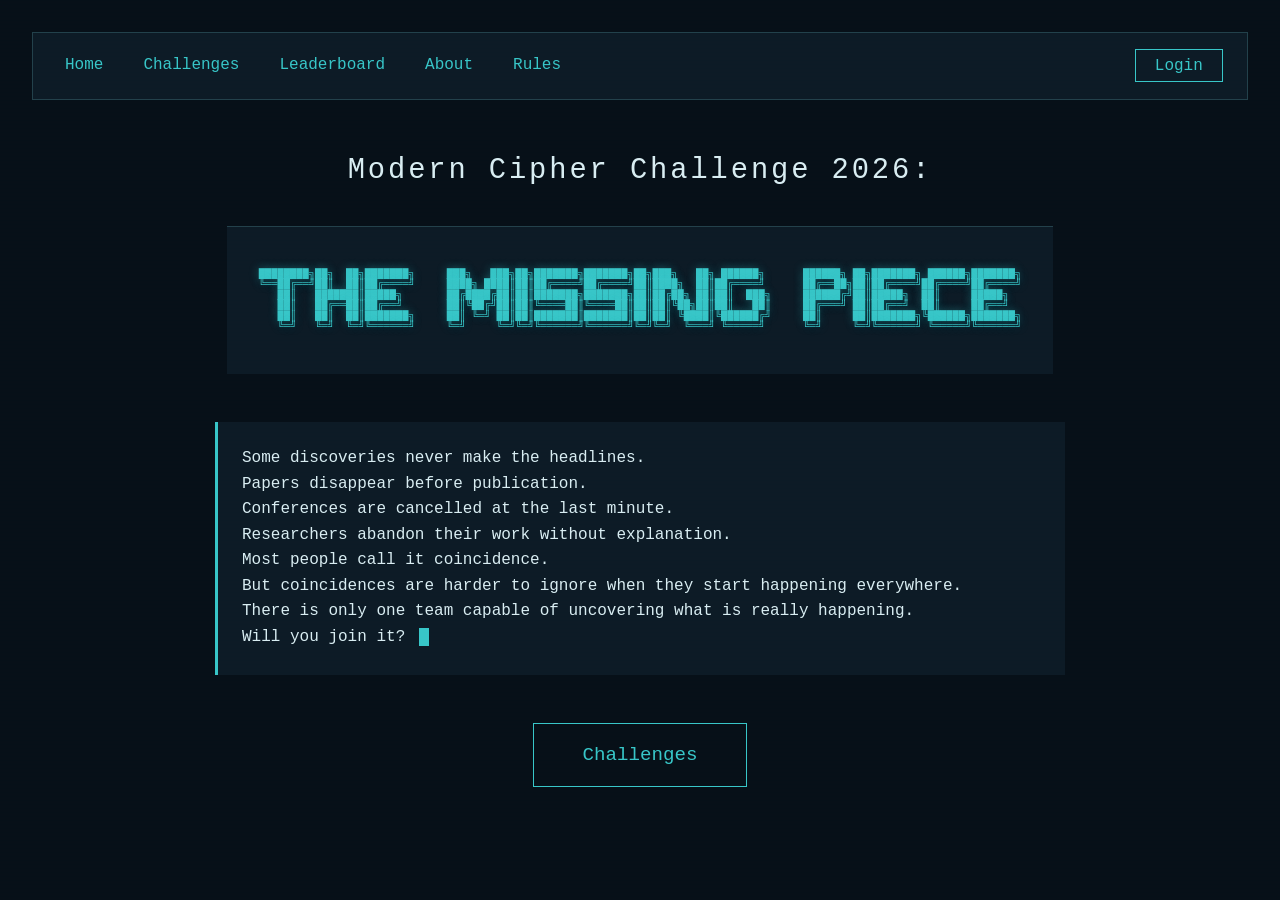
<file: Website/index.html>
<!DOCTYPE html>
<html>
    <head>
        <meta charset="UTF-8">
        <title>Modern Cipher Challenge 2026</title>
        <link rel="stylesheet" type="text/css" href="Static/CSS/Home/Home.css">
        <script src="Static/JS/General/IsSignedIn.js" defer></script>
    </head>
    <body>
        <nav>
            <a href=".">Home</a>
            <a href="challenges">Challenges</a>
            <a href="leaderboard">Leaderboard</a>
            <a href="about">About</a>
            <a href="rules">Rules</a>
            <button id="LoginButton" onclick="window.location.href='login'">Login</button>
            <div id="UserMenu" hidden>
                <button id="Username" type="button" aria-label="Open account menu" title="Open account menu" aria-expanded="false" aria-controls="UserDropdown"></button>
                <div id="UserDropdown" hidden>
                    <button id="Logout" type="button" onclick="window.location.href='logout'">Logout</button>
                </div>
            </div>
        </nav>
        <h1>Modern Cipher Challenge 2026:</h1>
        <div id="TitleLogo">
            <p class="TitleLogoText">
████████╗██╗  ██╗███████╗
╚══██╔══╝██║  ██║██╔════╝
   ██║   ███████║█████╗
   ██║   ██╔══██║██╔══╝
   ██║   ██║  ██║███████╗
   ╚═╝   ╚═╝  ╚═╝╚══════╝
            </p>
            <p class="TitleLogoText">
███╗   ███╗██╗███████╗███████╗██╗███╗   ██╗ ██████╗
████╗ ████║██║██╔════╝██╔════╝██║████╗  ██║██╔════╝
██╔████╔██║██║███████╗███████╗██║██╔██╗ ██║██║  ███╗
██║╚██╔╝██║██║╚════██║╚════██║██║██║╚██╗██║██║   ██║
██║ ╚═╝ ██║██║███████║███████║██║██║ ╚████║╚██████╔╝
╚═╝     ╚═╝╚═╝╚══════╝╚══════╝╚═╝╚═╝  ╚═══╝ ╚═════╝
            </p>
            <p class="TitleLogoText">
██████╗ ██╗███████╗ ██████╗███████╗
██╔══██╗██║██╔════╝██╔════╝██╔════╝
██████╔╝██║█████╗  ██║     █████╗
██╔═══╝ ██║██╔══╝  ██║     ██╔══╝
██║     ██║███████╗╚██████╗███████╗
╚═╝     ╚═╝╚══════╝ ╚═════╝╚══════╝
            </p>
        </div>
        <p class="Teaser">
            Some discoveries never make the headlines.<br>
            Papers disappear before publication.<br>
            Conferences are cancelled at the last minute.<br>
            Researchers abandon their work without explanation.<br>
            Most people call it coincidence.<br>
            But coincidences are harder to ignore when they start happening everywhere.<br>
            There is only one team capable of uncovering what is really happening.<br>
            Will you join it? <span class="flashing_cursor"></span>
        </p>
        <a id="ChallengesLink" href="challenges">Challenges</a>
    </body>
</html>
</file>
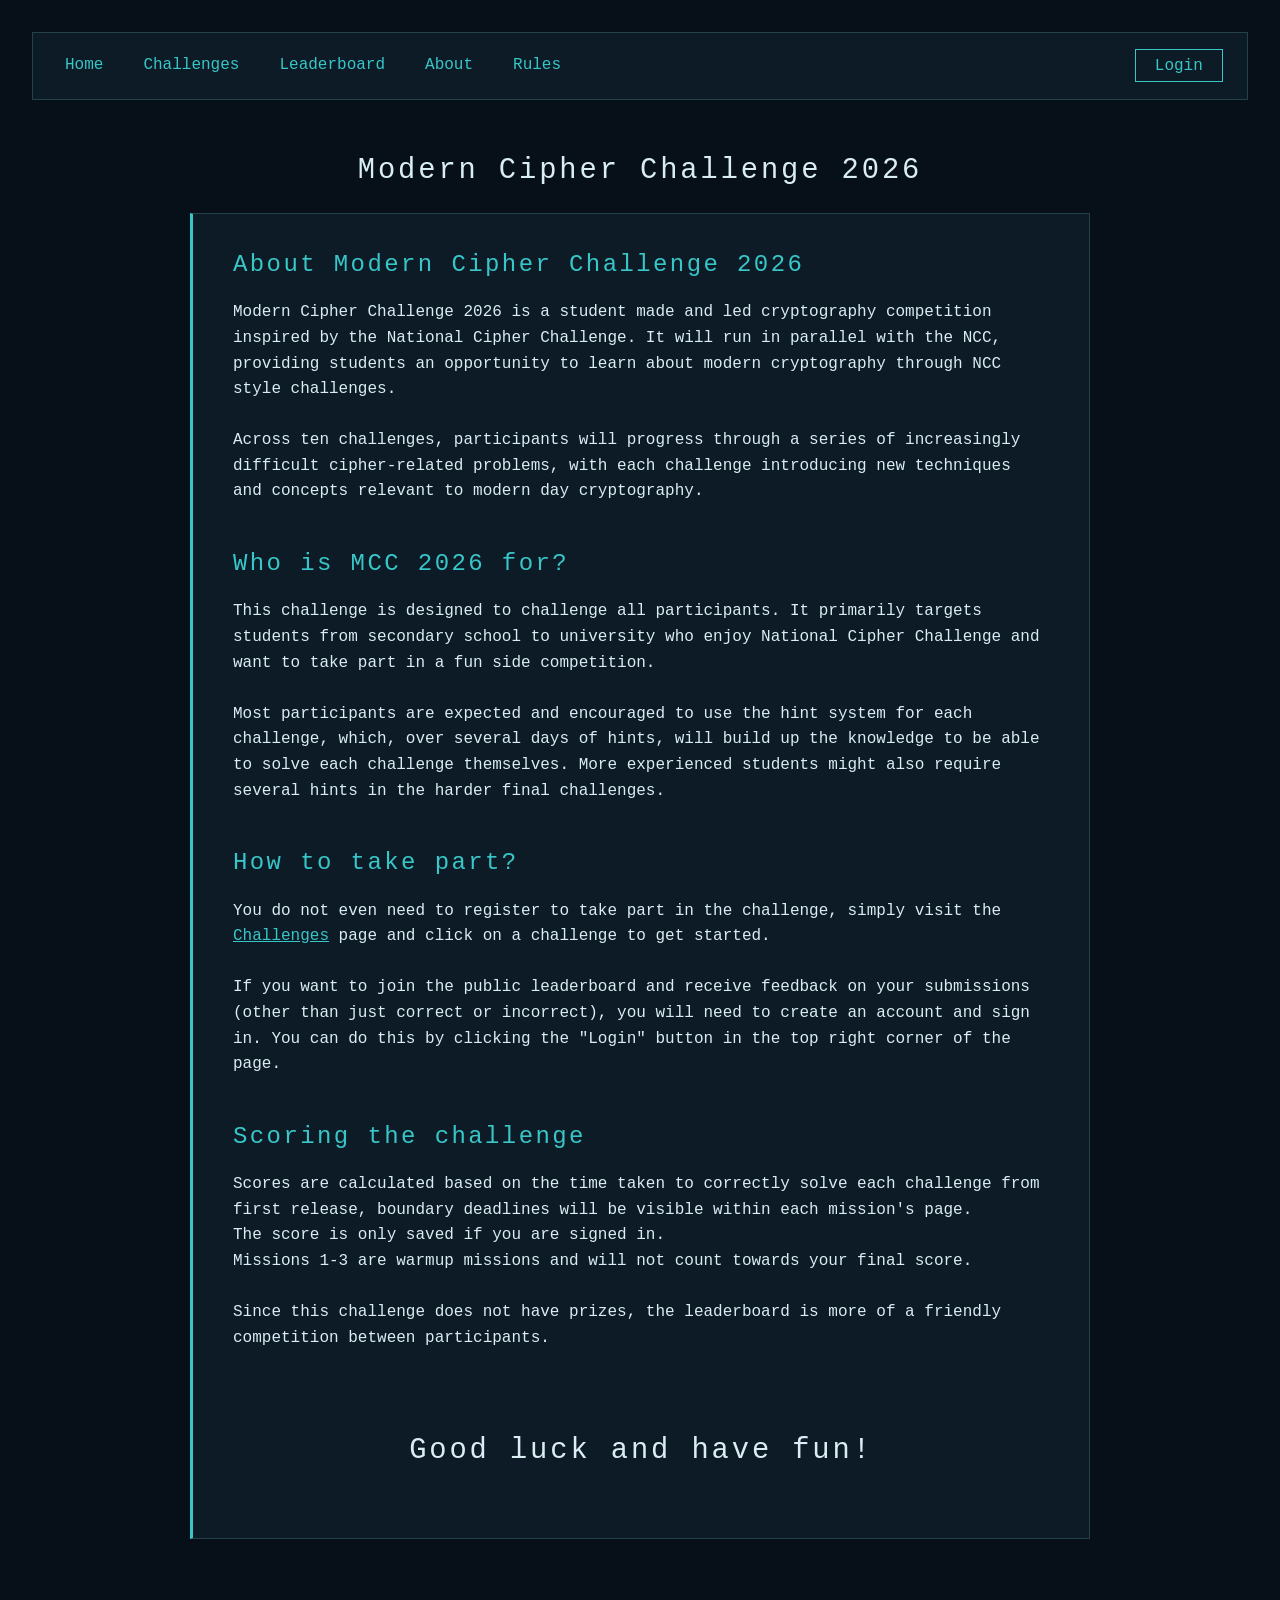
<file: Website/about.html>
<!DOCTYPE html>
<html>
    <head>
        <meta charset="UTF-8">
        <title>Modern Cipher Challenge 2026</title>
        <link rel="stylesheet" type="text/css" href="Static/CSS/About/About.css">
        <script src="Static/JS/General/IsSignedIn.js" defer></script>
    </head>
    <body>
        <nav>
            <a href=".">Home</a>
            <a href="challenges">Challenges</a>
            <a href="leaderboard">Leaderboard</a>
            <a href="about">About</a>
            <a href="rules">Rules</a>
            <button id="LoginButton" onclick="window.location.href='login'">Login</button>
            <div id="UserMenu" hidden>
                <button id="Username" type="button" aria-label="Open account menu" title="Open account menu" aria-expanded="false" aria-controls="UserDropdown"></button>
                <div id="UserDropdown" hidden>
                    <button id="Logout" type="button" onclick="window.location.href='logout'">Logout</button>
                </div>
            </div>
        </nav>
        <h1>Modern Cipher Challenge 2026</h1>
        <div id="ChallengeContainer">
            <h2>About Modern Cipher Challenge 2026</h2>
            Modern Cipher Challenge 2026 is a student made and led cryptography competition inspired by the National Cipher Challenge. It will run in parallel with the NCC, providing students an opportunity to learn about modern cryptography through NCC style challenges.
            <br>
            <br>
            Across ten challenges, participants will progress through a series of increasingly difficult cipher-related problems, with each challenge introducing new techniques and concepts relevant to modern day cryptography.
            
            <h2>Who is MCC 2026 for?</h2>
            This challenge is designed to challenge all participants. It primarily targets students from secondary school to university who enjoy National Cipher Challenge and want to take part in a fun side competition.
            <br>
            <br>
            Most participants are expected and encouraged to use the hint system for each challenge, which, over several days of hints, will build up the knowledge to be able to solve each challenge themselves. More experienced students might also require several hints in the harder final challenges.
            
            <h2>How to take part?</h2>
            You do not even need to register to take part in the challenge, simply visit the <a href="challenges">Challenges</a> page and click on a challenge to get started.
            <br>
            <br>
            If you want to join the public leaderboard and receive feedback on your submissions (other than just correct or incorrect), you will need to create an account and sign in. You can do this by clicking the "Login" button in the top right corner of the page.

            <h2>Scoring the challenge</h2>
            Scores are calculated based on the time taken to correctly solve each challenge from first release, boundary deadlines will be visible within each mission's page.
            <br>
            The score is only saved if you are signed in.
            <br>
            Missions 1-3 are warmup missions and will not count towards your final score.
            <br>
            <br>
            Since this challenge does not have prizes, the leaderboard is more of a friendly competition between participants.
            <br><br>
            <br><br>
            <h1>Good luck and have fun!</h1>
        </div>
        
    </body>
</html>
</file>
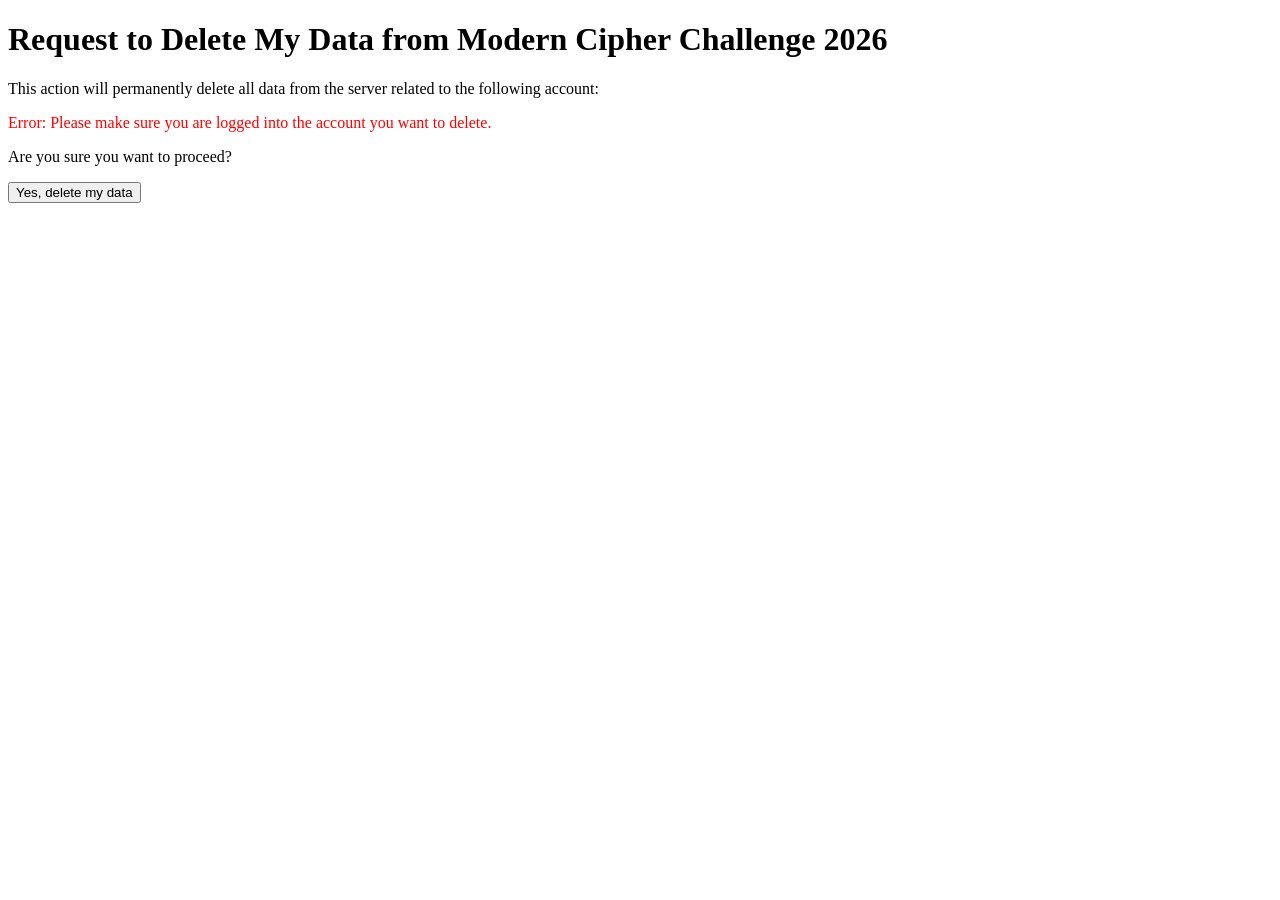
<file: Website/delete_my_data.html>
<!DOCTYPE html>
<html>
    <head>
        <meta charset="UTF-8">
        <title>Data Deletion Request - Modern Cipher Challenge 2026</title>
        <script src="Static/JS/General/AuthenticatedAPI.js"></script>
        <script src="Static/JS/DataDeletion/DataDeletion.js" defer></script>
    </head>
    <body>
        <div id="Step1">
            <h1>Request to Delete My Data from Modern Cipher Challenge 2026</h1>
            <p>This action will permanently delete all data from the server related to the following account:</p>
            <span id="UsernameDisplay"><p style="color: red">Loading username...</p></span>
            <p>Are you sure you want to proceed?</p>
            <button id="DeleteDataButton" onclick="deleteMyData()">Yes, delete my data</button>
        </div>
        <div id="Step2" hidden>
            <h1>All data related to your account has been deleted from the server.</h1>
        </div>
    </body>
</html>
</file>
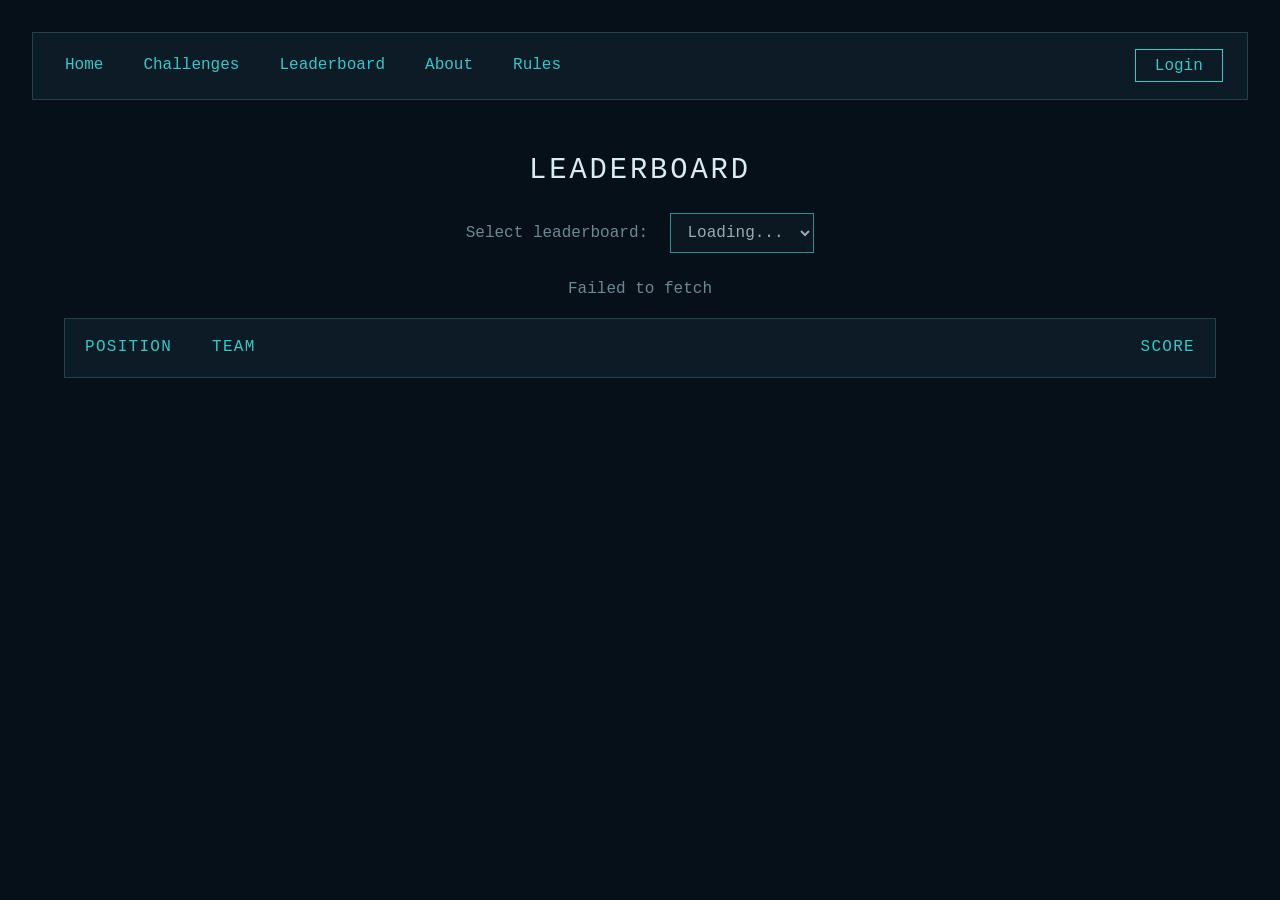
<file: Website/leaderboard.html>
<!DOCTYPE html>
<html>
    <head>
        <meta charset="UTF-8">
        <title>Modern Cipher Challenge 2026</title>
        <link rel="stylesheet" type="text/css" href="Static/CSS/Leaderboard/Leaderboard.css">
        <script src="Static/JS/General/IsSignedIn.js" defer></script>
        <script src="Static/JS/Leaderboard/Leaderboard.js" defer></script>
    </head>
    <body>
        <nav>
            <a href=".">Home</a>
            <a href="challenges">Challenges</a>
            <a href="leaderboard">Leaderboard</a>
            <a href="about">About</a>
            <a href="rules">Rules</a>
            <button id="LoginButton" onclick="window.location.href='login'">Login</button>
            <div id="UserMenu" hidden>
                <button id="Username" type="button" aria-label="Open account menu" title="Open account menu" aria-expanded="false" aria-controls="UserDropdown"></button>
                <div id="UserDropdown" hidden>
                    <button id="Logout" type="button" onclick="window.location.href='logout'">Logout</button>
                </div>
            </div>
        </nav>
        <div id="LeaderboardContainer">
            <h1>Leaderboard</h1>
            <label for="leaderboard-select">
            Select leaderboard:
            </label>

            <select id="leaderboard-select" disabled>
            <option value="">Loading...</option>
            </select>
        </div>
        <p
            id="leaderboard-status"
            role="status"
            aria-live="polite"
        ></p>

        <table class="leaderboard-table">

            <thead>
            <tr>
                <th>Position</th>
                <th>Team</th>
                <th>Score</th>
            </tr>
            </thead>

            <tbody id="leaderboard-body">
            </tbody>

        </table>
        
    </body>
</html>
</file>
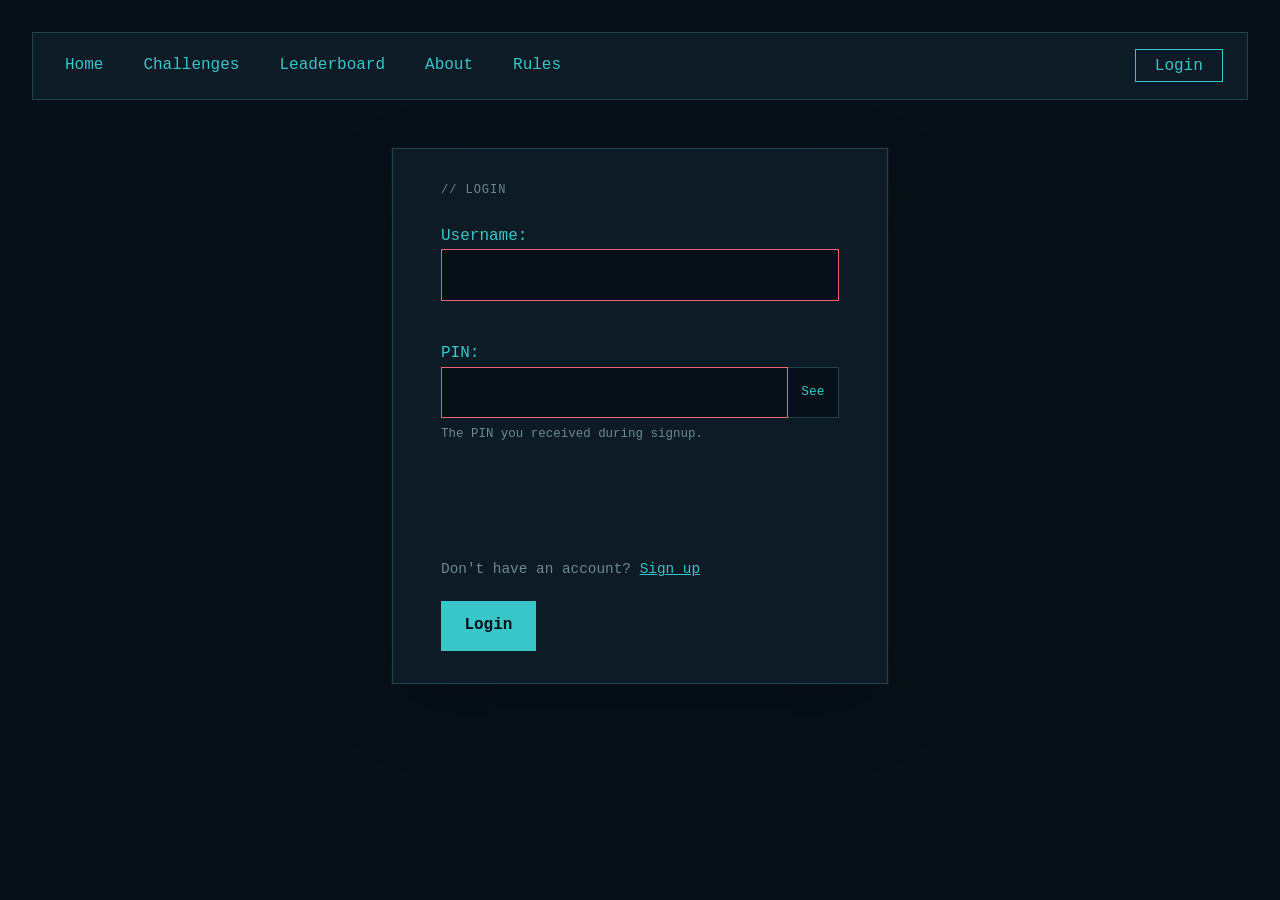
<file: Website/login.html>
<!DOCTYPE html>
<html>
    <head>
        <meta charset="UTF-8">
        <title>Modern Cipher Challenge 2026</title>
        <link rel="stylesheet" type="text/css" href="Static/CSS/Login/Login.css">
        <script src="Static/JS/General/IsSignedIn.js" defer></script>
        <script src="Static/JS/Login/Login.js" defer></script>
    </head>
    <body>
        <nav>
            <a href=".">Home</a>
            <a href="challenges">Challenges</a>
            <a href="leaderboard">Leaderboard</a>
            <a href="about">About</a>
            <a href="rules">Rules</a>
            <button id="LoginButton" onclick="window.location.href='login'">Login</button>
            <div id="UserMenu" hidden>
                <button id="Username" type="button" aria-label="Open account menu" title="Open account menu" aria-expanded="false" aria-controls="UserDropdown"></button>
                <div id="UserDropdown" hidden>
                    <button id="Logout" type="button" onclick="window.location.href='logout'">Logout</button>
                </div>
            </div>
        </nav>
        <div id="Step1">
            <div id="LoginForm">
                <form>
                    <label for="username">Username:</label>
                    <input type="text" id="username" name="username" minlength="3" maxlength="20" pattern="[A-Za-z0-9_]+" required aria-describedby="username-requirements" title="3-20 characters; letters, numbers, and underscores only">
                    <br>
                    <label for="PIN">PIN:</label>
                    <div id="PINField">
                        <input type="password" id="PIN" name="PIN" minlength="11" maxlength="11" pattern="[0-9A-Z]{3}-[0-9A-Z]{3}-[0-9A-Z]{3}" required aria-describedby="PIN-requirements" title="1-40 characters">
                        <button type="button" id="ShowPIN" aria-label="Temporarily show PIN" title="Hold to show PIN"
                            onpointerdown="document.getElementById('PIN').type='text'"
                            onpointerup="document.getElementById('PIN').type='password'"
                            onpointerleave="document.getElementById('PIN').type='password'"
                            onpointercancel="document.getElementById('PIN').type='password'"
                            onkeydown="if (event.key === 'Enter' || event.key === ' ') document.getElementById('PIN').type='text'"
                            onkeyup="if (event.key === 'Enter' || event.key === ' ') document.getElementById('PIN').type='password'">See</button>
                    </div>
                    <small id="PIN-requirements">The PIN you received during signup.</small><br>
                    
                    <span id="LoginError" style="visibility: hidden;"></span><br>

                    <p>Don't have an account? <a href="signup">Sign up</a></p>

                    <input type="submit" value="Login">
                </form>
            </div>
        </div>
        <div id="Step2" hidden>
            <h2>Login Successful</h2>
            <p>Welcome back, <span id="UsernameDisplay"></span>!</p>
            <button id="GoToChallenges" onclick="window.location.href='challenges'">Go to Challenges</button>
        </div>
    </body>
</html>
</file>
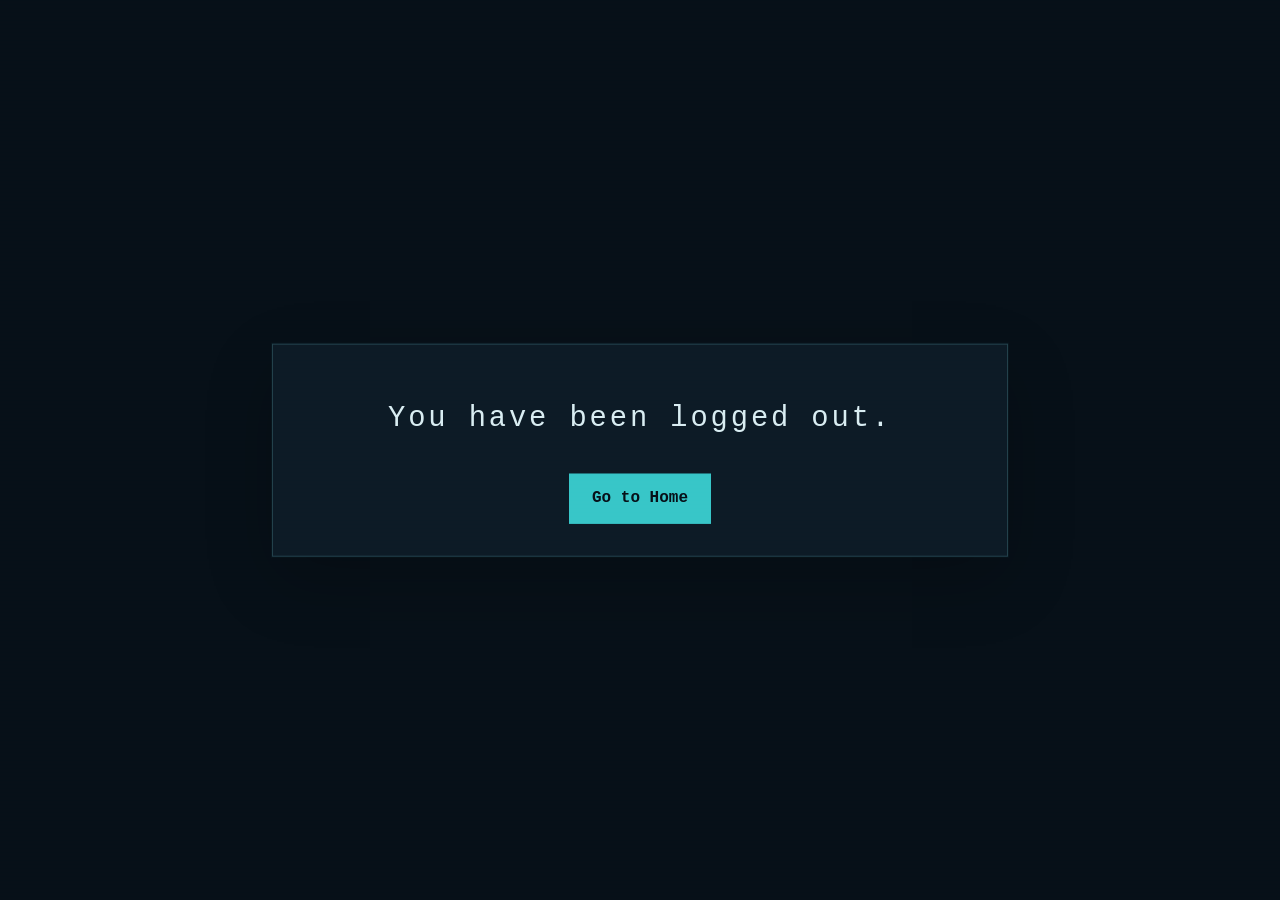
<file: Website/logout.html>
<!DOCTYPE html>
<html>
    <head>
        <meta charset="UTF-8">
        <title>Modern Cipher Challenge 2026</title>
        <link rel="stylesheet" type="text/css" href="Static/CSS/Logout/Logout.css">
        <script src="Static/JS/General/AuthenticatedAPI.js"></script>
        <script src="Static/JS/Logout/Logout.js" defer></script>
    </head>
    <body>
        <div id="Step1">
            <h1>Logging you out, please wait...</h1>
        </div>
        <div id="Step2" hidden>
            <h1>You have been logged out.</h1>
            <button id="GoToChallenges" onclick="window.location.href='.'">Go to Home</button>
        </div>
    </body>
</html>
</file>
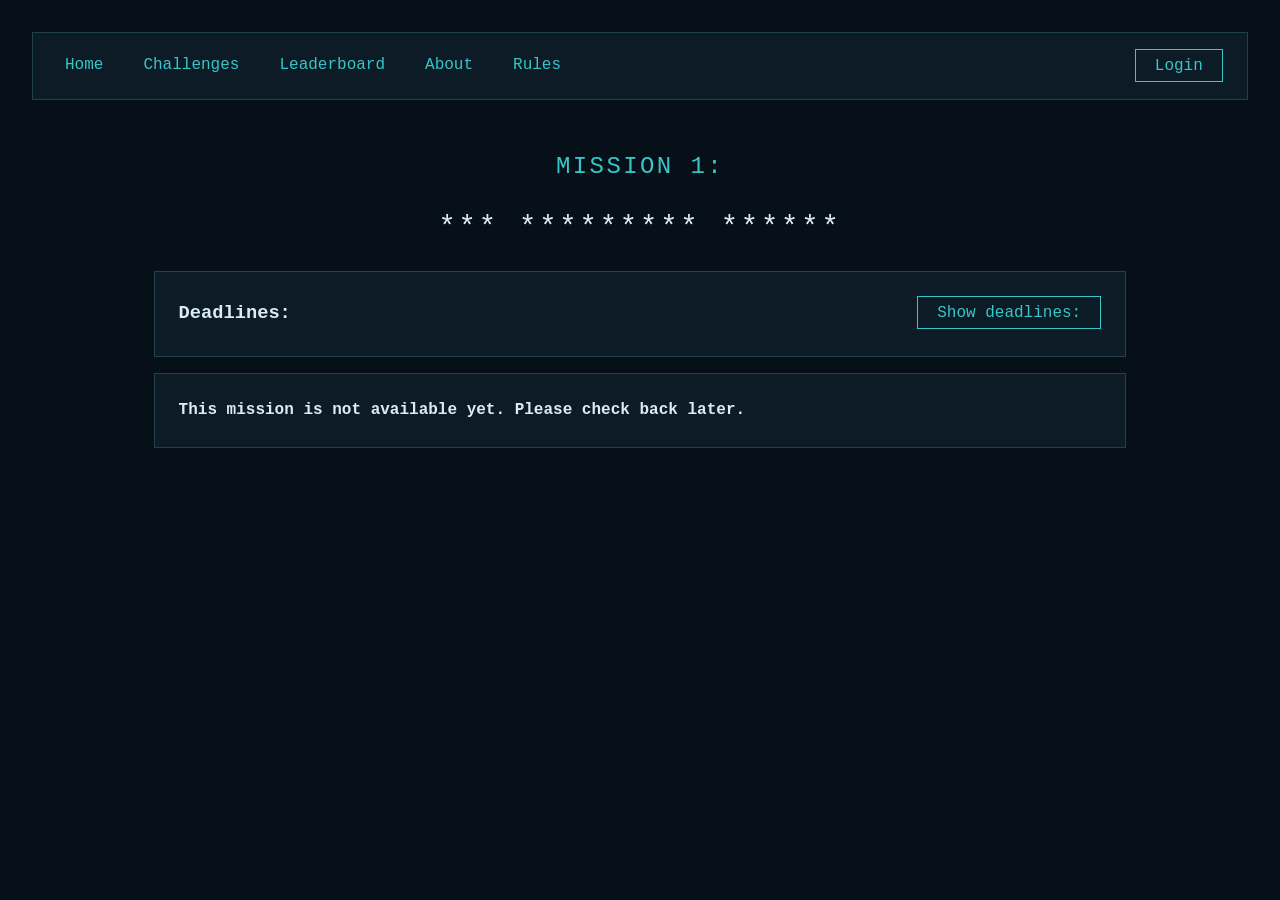
<file: Website/mission.html>
<!DOCTYPE html>
<html>
    <head>
        <meta charset="UTF-8">
        <title>Modern Cipher Challenge 2026</title>
        <link rel="stylesheet" type="text/css" href="Static/CSS/Mission/Mission.css">
        <script src="Static/JS/General/IsSignedIn.js" defer></script>
        <script src="Static/JS/General/AuthenticatedAPI.js" defer></script>
    </head>
    <body>
        <nav>
            <a href=".">Home</a>
            <a href="challenges">Challenges</a>
            <a href="leaderboard">Leaderboard</a>
            <a href="about">About</a>
            <a href="rules">Rules</a>
            <button id="LoginButton" onclick="window.location.href='login'">Login</button>
            <div id="UserMenu" hidden>
                <button id="Username" type="button" aria-label="Open account menu" title="Open account menu" aria-expanded="false" aria-controls="UserDropdown"></button>
                <div id="UserDropdown" hidden>
                    <button id="Logout" type="button" onclick="window.location.href='logout'">Logout</button>
                </div>
            </div>
        </nav>
        <div id="ChallengeContainer">
            <h2>MISSION <span id="MissionNumber">*</span>:</h2>
            <h1><span id="ChallengeTitle">*** ********* ******</span></h1>
            <div id="DeadlinesContainer">
                <h3>Deadlines:</h3>
                <button id="ShowDeadlinesButton" class="CaseFileVisibilityButton" visible>Show deadlines:</button>
                <button id="HideDeadlinesButton" class="CaseFileVisibilityButton">Hide deadlines:</button>
                <div id="DeadlinesList">
                    <ul>
                    </ul>
                </div>
            </div>
            <div id="CaseFilesContainer">
                <h3>Case Files:</h3>
                <button id="ShowCaseFilesButton" class="CaseFileVisibilityButton" visible>Show case files:</button>
                <button id="HideCaseFilesButton" class="CaseFileVisibilityButton">Hide case files:</button>
                <div id="CaseFilesList">
                    <p>No case files available for this challenge. Some challenges will have case files that provide necessary context.</p>
                </div>
            </div>
            <div id="HintContainer">
                <h3>Hints:</h3>
                <button id="ShowHintsButton" class="HintsVisibilityButton" visible>Show available hints:</button>
                <button id="HideHintsButton" class="HintsVisibilityButton">Hide available hints:</button>
                <div id="HintList">
                    <div class="Hint" id="HintTemplate">
                        <p>Hint <span class="HintNumber">0</span></p>
                        <p class="TimeRemainingText" visible>Available in: <span class="TimeRemaining">01d 02h 05m</span></p>
                        <button class="HintButton ShowHintButton" visible disabled>Show Hint</button>
                        <button class="HintButton HideHintButton">Hide Hint</button>
                        <div class="HintContent">
                        </div>
                    </div>
                </div>
            </div>
            <div id="CiphertextContainer"><span id="Ciphertext">Loading ciphertext...</span></div>
            <div id="SubmitLocalContainer">
                <textarea id="SubmitLocalInput" placeholder="Enter your solution here..." autocomplete="off"></textarea>
                <div id="SubmitLocalFeedback">
                    <p id="SubmitLocalFeedbackCorrect">
                        <b>Correct:</b> Correct! You are not signed in, please sign in to submit a solution to the leaderboard and receive feedback for incorrect submissions.<br>
                    </p>
                    <p id="SubmitLocalFeedbackIncorrect"><b>Incorrect:</b> Feedback is only available if you are signed in, please sign in or create an account if you would like feedback.</p>
                </div>
                <button id="SubmitLocalButton">Submit Solution (local)</button>
            </div>
            <div id="SubmitContainer">
                <textarea id="SubmitInput" placeholder="Enter your solution here..." autocomplete="off"></textarea>
                <div id="SubmitFeedback">
                    <p id="SubmitFeedbackCorrect">
                        Correct! You gained an extra <span id="SubmitScore">0</span> point(s) for this submission.<br>
                    </p>
                    <p id="SubmitFeedbackIncorrect">
                        Incorrect. Here is some feedback to help spot any mistakes (first 10 mistakes are highlighted).<br>
                        <span id="SubmitFeedbackIncorrectText"></span>
                    </p>
                </div>
                <span id="SubmitFeedbackLoading">Loading...</span>
                <button id="SubmitButton">Submit Solution</button>
            </div>
            <div id="SolutionContainer">
                <button id="ShowSolutionButton">Show official decrypt:</button>
                <p id="SolutionText">Loading official solution...</p>
                <a id="SeeSolutionLink" target="_blank" rel="noopener noreferrer"><button id="SeeSolutionButton">View solution on GitHub:</button></a>
            </div>
        </div>
        
        <script src="Static/JS/Mission/Mission.js"></script>
    </body>
</html>
</file>
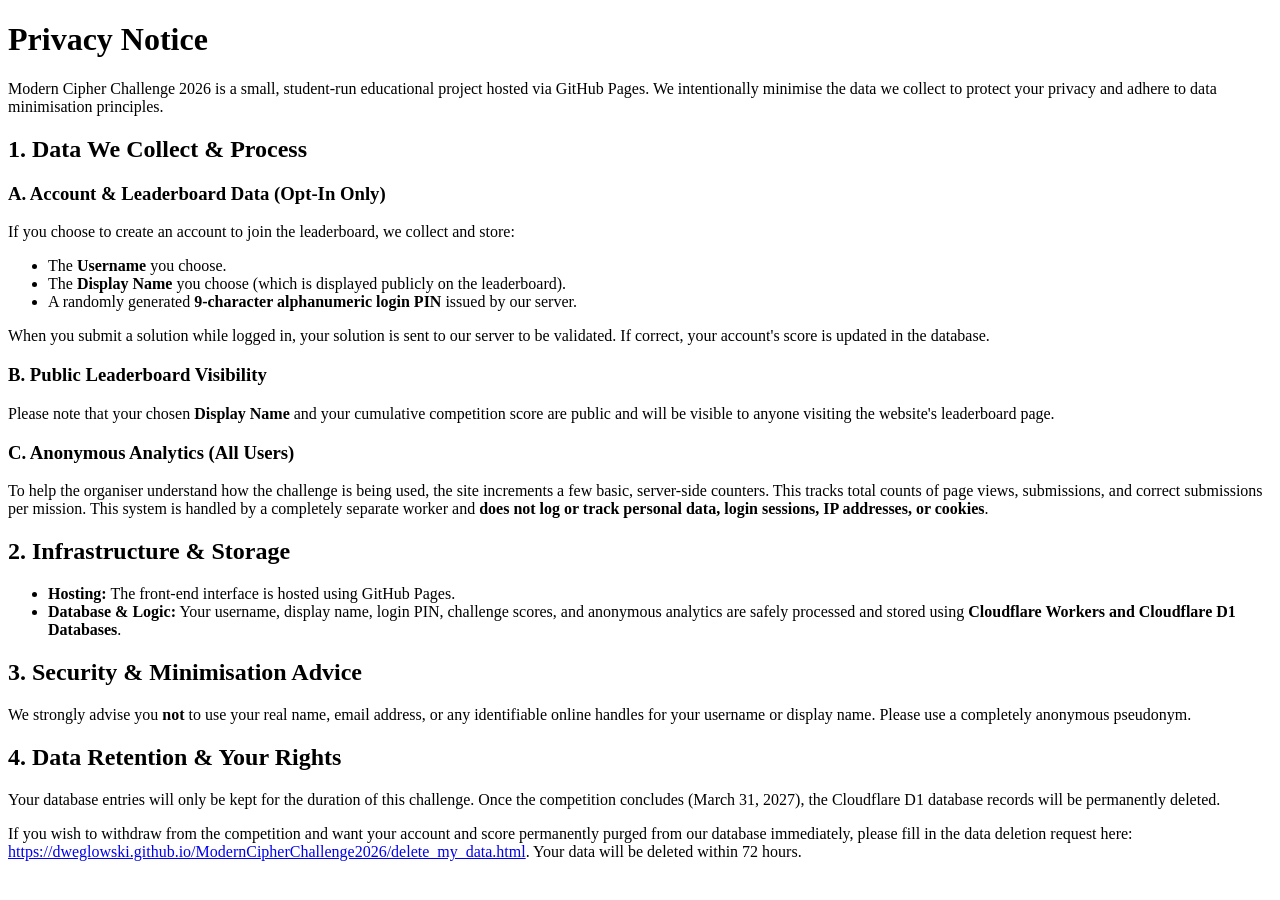
<file: Website/privacy-notice.html>
<!DOCTYPE html>
<html>
    <head>
        <meta charset="UTF-8">
        <title>Privacy Notice - Modern Cipher Challenge 2026</title>
    </head>
    <body>
        <h1>Privacy Notice</h1>
        <p>Modern Cipher Challenge 2026 is a small, student-run educational project hosted via GitHub Pages. We intentionally minimise the data we collect to protect your privacy and adhere to data minimisation principles.</p>

        <h2>1. Data We Collect & Process</h2>
        
        <h3>A. Account & Leaderboard Data (Opt-In Only)</h3>
        <p>If you choose to create an account to join the leaderboard, we collect and store:</p>
        <ul>
            <li>The <strong>Username</strong> you choose.</li>
            <li>The <strong>Display Name</strong> you choose (which is displayed publicly on the leaderboard).</li>
            <li>A randomly generated <strong>9-character alphanumeric login PIN</strong> issued by our server.</li>
        </ul>
        <p>When you submit a solution while logged in, your solution is sent to our server to be validated. If correct, your account's score is updated in the database.</p>

        <h3>B. Public Leaderboard Visibility</h3>
        <p>Please note that your chosen <strong>Display Name</strong> and your cumulative competition score are public and will be visible to anyone visiting the website's leaderboard page.</p>

        <h3>C. Anonymous Analytics (All Users)</h3>
        <p>To help the organiser understand how the challenge is being used, the site increments a few basic, server-side counters. This tracks total counts of page views, submissions, and correct submissions per mission. This system is handled by a completely separate worker and <strong>does not log or track personal data, login sessions, IP addresses, or cookies</strong>.</p>

        <h2>2. Infrastructure & Storage</h2>
        <ul>
            <li><strong>Hosting:</strong> The front-end interface is hosted using GitHub Pages.</li>
            <li><strong>Database & Logic:</strong> Your username, display name, login PIN, challenge scores, and anonymous analytics are safely processed and stored using <strong>Cloudflare Workers and Cloudflare D1 Databases</strong>.</li>
        </ul>

        <h2>3. Security & Minimisation Advice</h2>
        <p>We strongly advise you <strong>not</strong> to use your real name, email address, or any identifiable online handles for your username or display name. Please use a completely anonymous pseudonym.</p>

        <h2>4. Data Retention & Your Rights</h2>
        <p>Your database entries will only be kept for the duration of this challenge. Once the competition concludes (<time datetime="2027-03-31">March 31, 2027</time>), the Cloudflare D1 database records will be permanently deleted.</p>
        <p>If you wish to withdraw from the competition and want your account and score permanently purged from our database immediately, please fill in the data deletion request here: <a href="delete_my_data.html">https://dweglowski.github.io/ModernCipherChallenge2026/delete_my_data.html</a>. Your data will be deleted within 72 hours.</p>

    </body>
</html>
</file>
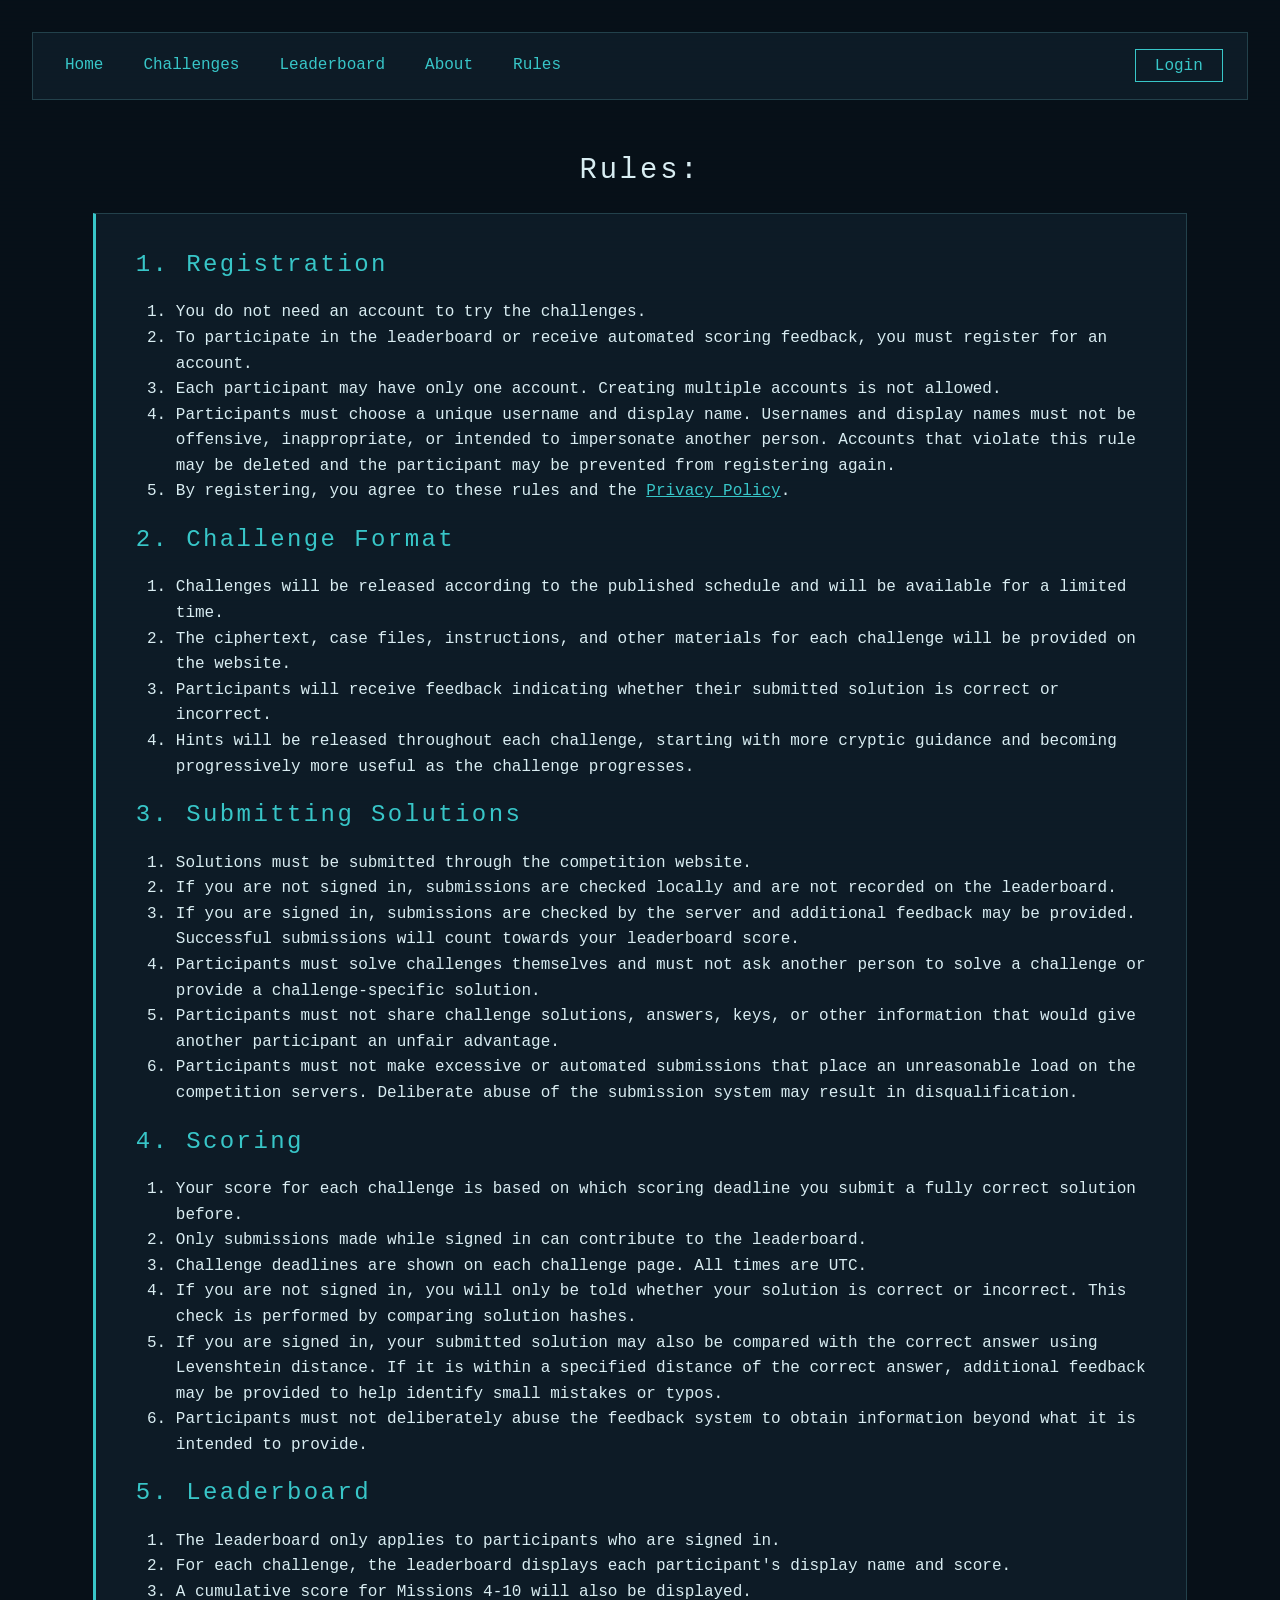
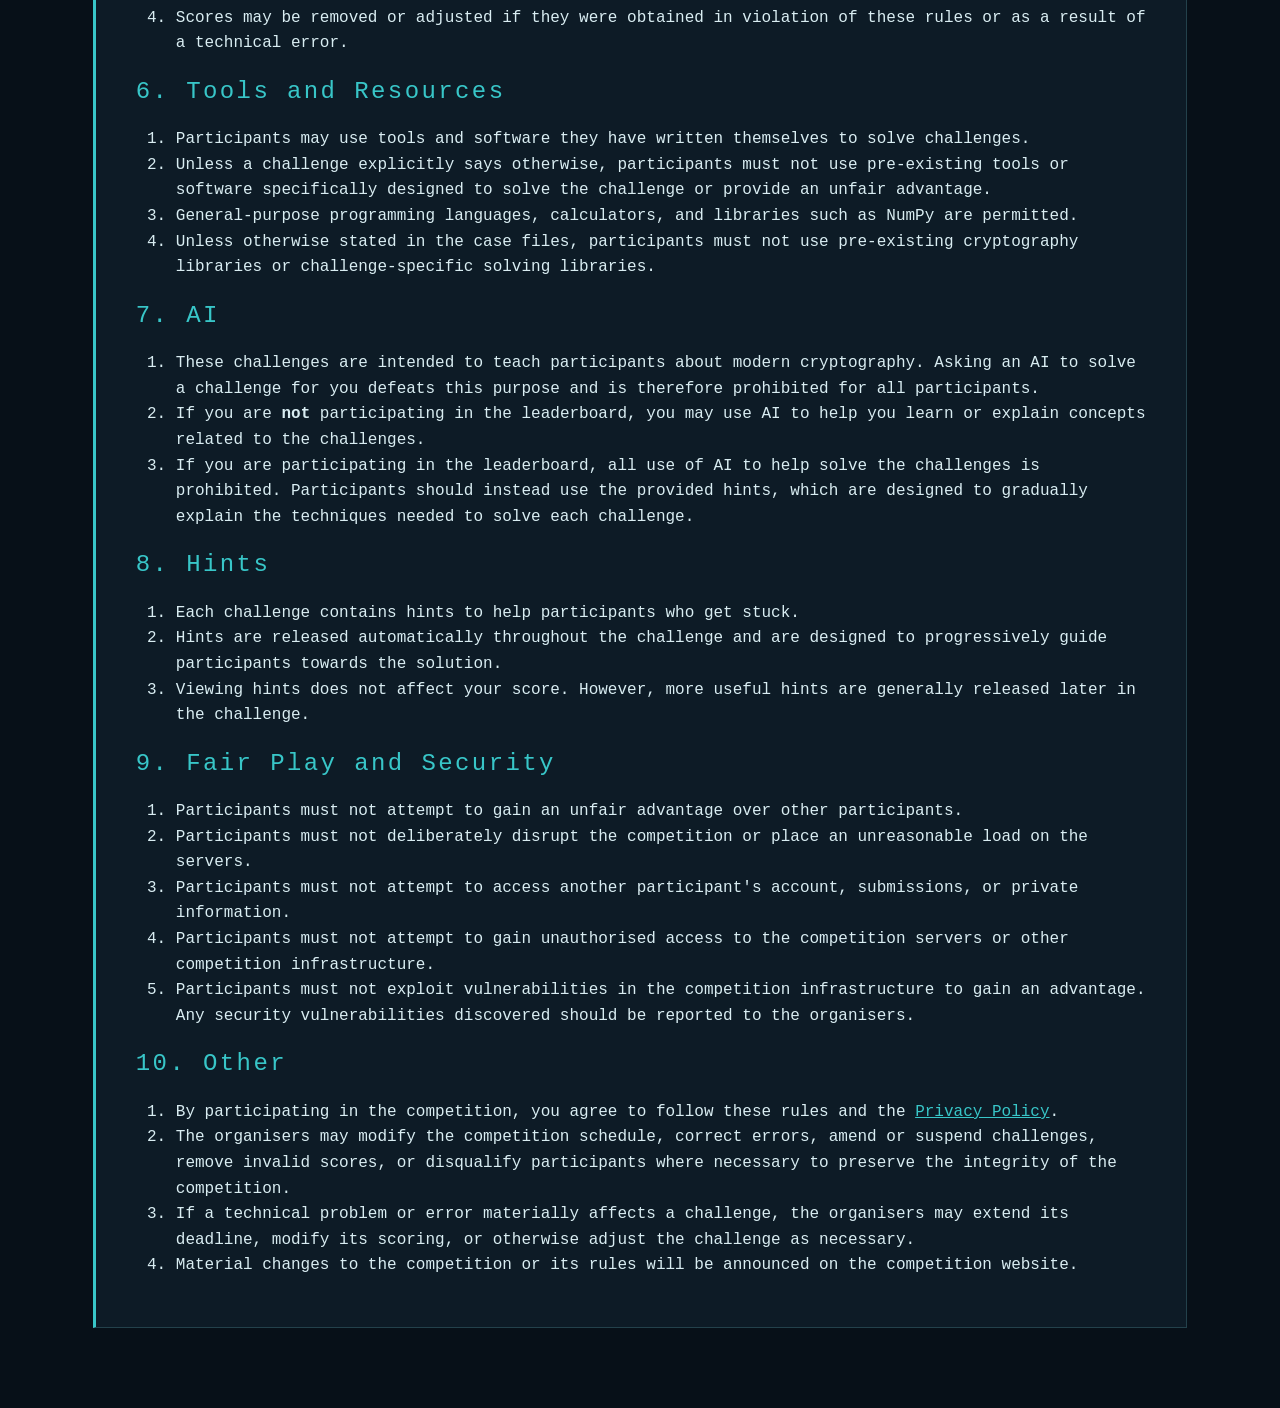
<file: Website/rules.html>
<!DOCTYPE html>
<html>
    <head>
        <meta charset="UTF-8">
        <title>Modern Cipher Challenge 2026</title>
        <link rel="stylesheet" type="text/css" href="Static/CSS/Rules/Rules.css">
        <script src="Static/JS/General/IsSignedIn.js" defer></script>
    </head>
    <body>
        <nav>
            <a href=".">Home</a>
            <a href="challenges">Challenges</a>
            <a href="leaderboard">Leaderboard</a>
            <a href="about">About</a>
            <a href="rules">Rules</a>
            <button id="LoginButton" onclick="window.location.href='login'">Login</button>
            <div id="UserMenu" hidden>
                <button id="Username" type="button" aria-label="Open account menu" title="Open account menu" aria-expanded="false" aria-controls="UserDropdown"></button>
                <div id="UserDropdown" hidden>
                    <button id="Logout" type="button" onclick="window.location.href='logout'">Logout</button>
                </div>
            </div>
        </nav>
        <h1>Rules:</h1>
        <div id="ChallengeContainer">
            <h2>1. Registration</h2>
            <ol>
                <li>You do not need an account to try the challenges.</li>
                <li>To participate in the leaderboard or receive automated scoring feedback, you must register for an account.</li>
                <li>Each participant may have only one account. Creating multiple accounts is not allowed.</li>
                <li>Participants must choose a unique username and display name. Usernames and display names must not be offensive, inappropriate, or intended to impersonate another person. Accounts that violate this rule may be deleted and the participant may be prevented from registering again.</li>
                <li>By registering, you agree to these rules and the <a href="privacy-notice.html">Privacy Policy</a>.</li>
            </ol>

            <h2>2. Challenge Format</h2>
            <ol>
                <li>Challenges will be released according to the published schedule and will be available for a limited time.</li>
                <li>The ciphertext, case files, instructions, and other materials for each challenge will be provided on the website.</li>
                <li>Participants will receive feedback indicating whether their submitted solution is correct or incorrect.</li>
                <li>Hints will be released throughout each challenge, starting with more cryptic guidance and becoming progressively more useful as the challenge progresses.</li>
            </ol>

            <h2>3. Submitting Solutions</h2>
            <ol>
                <li>Solutions must be submitted through the competition website.</li>
                <li>If you are not signed in, submissions are checked locally and are not recorded on the leaderboard.</li>
                <li>If you are signed in, submissions are checked by the server and additional feedback may be provided. Successful submissions will count towards your leaderboard score.</li>
                <li>Participants must solve challenges themselves and must not ask another person to solve a challenge or provide a challenge-specific solution.</li>
                <li>Participants must not share challenge solutions, answers, keys, or other information that would give another participant an unfair advantage.</li>
                <li>Participants must not make excessive or automated submissions that place an unreasonable load on the competition servers. Deliberate abuse of the submission system may result in disqualification.</li>
            </ol>

            <h2>4. Scoring</h2>
            <ol>
                <li>Your score for each challenge is based on which scoring deadline you submit a fully correct solution before.</li>
                <li>Only submissions made while signed in can contribute to the leaderboard.</li>
                <li>Challenge deadlines are shown on each challenge page. All times are UTC.</li>
                <li>If you are not signed in, you will only be told whether your solution is correct or incorrect. This check is performed by comparing solution hashes.</li>
                <li>If you are signed in, your submitted solution may also be compared with the correct answer using Levenshtein distance. If it is within a specified distance of the correct answer, additional feedback may be provided to help identify small mistakes or typos.</li>
                <li>Participants must not deliberately abuse the feedback system to obtain information beyond what it is intended to provide.</li>
            </ol>

            <h2>5. Leaderboard</h2>
            <ol>
                <li>The leaderboard only applies to participants who are signed in.</li>
                <li>For each challenge, the leaderboard displays each participant's display name and score.</li>
                <li>A cumulative score for Missions 4-10 will also be displayed.</li>
                <li>Scores may be removed or adjusted if they were obtained in violation of these rules or as a result of a technical error.</li>
            </ol>

            <h2>6. Tools and Resources</h2>
            <ol>
                <li>Participants may use tools and software they have written themselves to solve challenges.</li>
                <li>Unless a challenge explicitly says otherwise, participants must not use pre-existing tools or software specifically designed to solve the challenge or provide an unfair advantage.</li>
                <li>General-purpose programming languages, calculators, and libraries such as NumPy are permitted.</li>
                <li>Unless otherwise stated in the case files, participants must not use pre-existing cryptography libraries or challenge-specific solving libraries.</li>
            </ol>

            <h2>7. AI</h2>
            <ol>
                <li>These challenges are intended to teach participants about modern cryptography. Asking an AI to solve a challenge for you defeats this purpose and is therefore prohibited for all participants.</li>
                <li>If you are <b>not</b> participating in the leaderboard, you may use AI to help you learn or explain concepts related to the challenges.</li>
                <li>If you are participating in the leaderboard, all use of AI to help solve the challenges is prohibited. Participants should instead use the provided hints, which are designed to gradually explain the techniques needed to solve each challenge.</li>
            </ol>

            <h2>8. Hints</h2>
            <ol>
                <li>Each challenge contains hints to help participants who get stuck.</li>
                <li>Hints are released automatically throughout the challenge and are designed to progressively guide participants towards the solution.</li>
                <li>Viewing hints does not affect your score. However, more useful hints are generally released later in the challenge.</li>
            </ol>

            <h2>9. Fair Play and Security</h2>
            <ol>
                <li>Participants must not attempt to gain an unfair advantage over other participants.</li>
                <li>Participants must not deliberately disrupt the competition or place an unreasonable load on the servers.</li>
                <li>Participants must not attempt to access another participant's account, submissions, or private information.</li>
                <li>Participants must not attempt to gain unauthorised access to the competition servers or other competition infrastructure.</li>
                <li>Participants must not exploit vulnerabilities in the competition infrastructure to gain an advantage. Any security vulnerabilities discovered should be reported to the organisers.</li>
            </ol>

            <h2>10. Other</h2>
            <ol>
                <li>By participating in the competition, you agree to follow these rules and the <a href="privacy-notice.html">Privacy Policy</a>.</li>
                <li>The organisers may modify the competition schedule, correct errors, amend or suspend challenges, remove invalid scores, or disqualify participants where necessary to preserve the integrity of the competition.</li>
                <li>If a technical problem or error materially affects a challenge, the organisers may extend its deadline, modify its scoring, or otherwise adjust the challenge as necessary.</li>
                <li>Material changes to the competition or its rules will be announced on the competition website.</li>
            </ol>
        </div>
        
    </body>
</html>
</file>
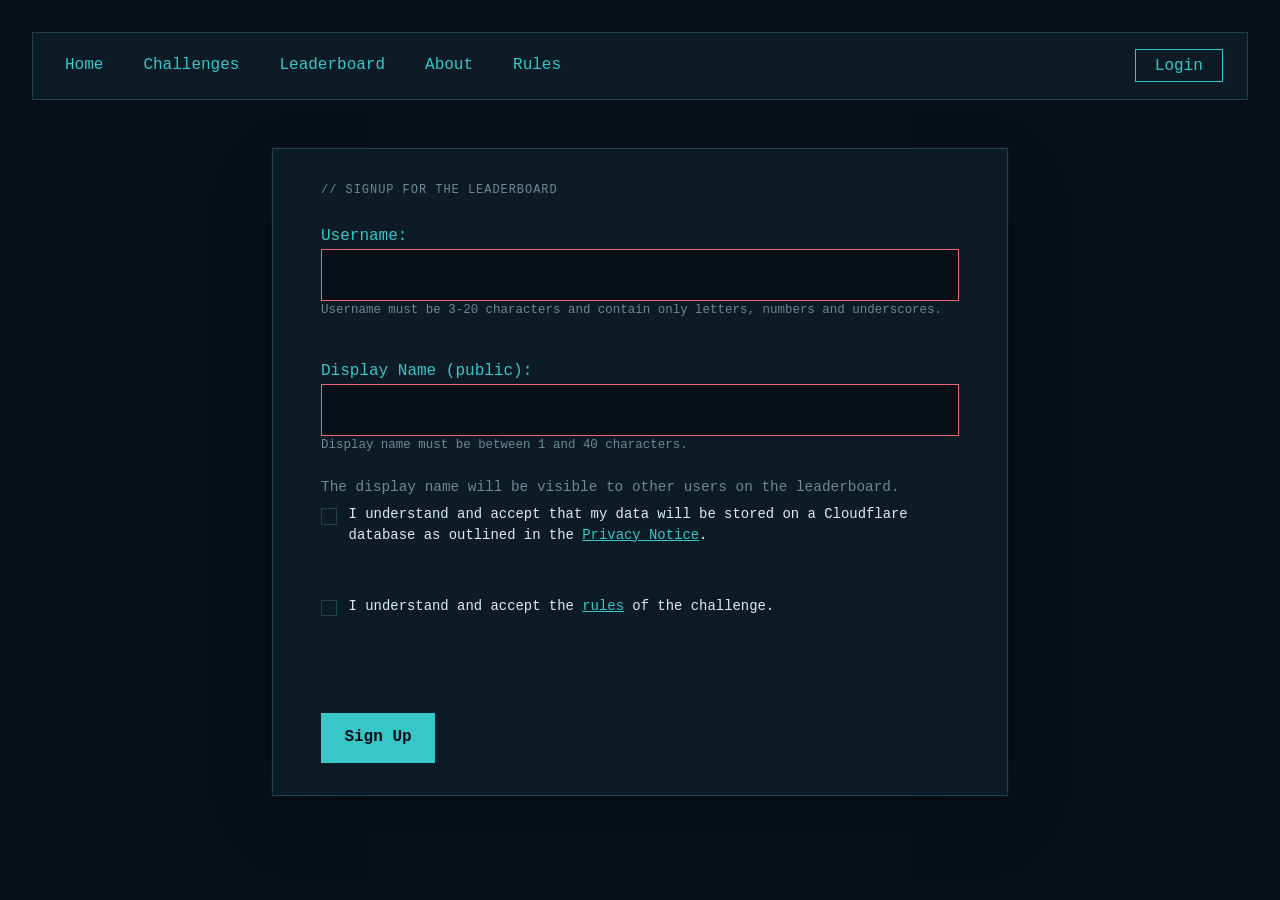
<file: Website/signup.html>
<!DOCTYPE html>
<html>
    <head>
        <meta charset="UTF-8">
        <title>Modern Cipher Challenge 2026</title>
        <link rel="stylesheet" type="text/css" href="Static/CSS/Signup/Signup.css">
        <script src="Static/JS/General/IsSignedIn.js" defer></script>
        <script src="Static/JS/Signup/Signup.js" defer></script>
    </head>
    <body>
        <nav>
            <a href=".">Home</a>
            <a href="challenges">Challenges</a>
            <a href="leaderboard">Leaderboard</a>
            <a href="about">About</a>
            <a href="rules">Rules</a>
            <button id="LoginButton" onclick="window.location.href='login'">Login</button>
            <div id="UserMenu" hidden>
                <button id="Username" type="button" aria-label="Open account menu" title="Open account menu" aria-expanded="false" aria-controls="UserDropdown"></button>
                <div id="UserDropdown" hidden>
                    <button id="Logout" type="button" onclick="window.location.href='logout'">Logout</button>
                </div>
            </div>
        </nav>
        <div id="Step1">
            <div id="SignupForm">
                <form>
                    <label for="username">Username:</label>
                    <input type="text" id="username" name="username" minlength="3" maxlength="20" pattern="[A-Za-z0-9_]+" required aria-describedby="username-requirements" title="3-20 characters; letters, numbers, and underscores only" autocomplete="off">
                    <small id="username-requirements">Username must be 3-20 characters and contain only letters, numbers and underscores.</small><br>
                    <label for="displayname">Display Name (public):</label>
                    <input type="text" id="displayname" name="displayname" minlength="1" maxlength="40" required aria-describedby="displayname-requirements" title="1-40 characters" autocomplete="off">
                    <small id="displayname-requirements">Display name must be between 1 and 40 characters.</small>
                    <p>The display name will be visible to other users on the leaderboard.</p>
                    <input type="checkbox" id="confirm_datastorage" name="confirm_datastorage" required autocomplete="off">
                    <label for="confirm_datastorage"><span>I understand and accept that my data will be stored on a Cloudflare database as outlined in the <a href="privacy-notice.html" target="_blank">Privacy Notice</a>.</span></label><br><br>
                    <input type="checkbox" id="confirm_rules" name="confirm_rules" required autocomplete="off">
                    <label for="confirm_rules">I understand and accept the&nbsp;<a href="rules" target="_blank">rules</a>&nbsp;of the challenge.</label><br>
                    
                    <span id="SignupError" style="visibility: hidden;"></span><br>

                    <input type="submit" value="Sign Up">
                </form>
            </div>
        </div>
        <div id="Step2" hidden>
            <h2>Signup Successful</h2>
            <p>Since we do not store passwords for security reasons, to log in you will need to use this randomly generated PIN.</p>
            <p id="PINDisplay">Your PIN: <span id="PIN"></span></p>
            <p>Make sure to save this somewhere safe because <b>you will not be able to log in if you forget it.</b></p>
            <p>To continue, please check the box below to confirm that you have saved your PIN.</p>
            <input type="checkbox" id="PINConfirmed"  autocomplete="off" onclick="document.getElementById('AfterPinConfirm').hidden=false; document.getElementById('PINConfirmed').disabled=true">
            <label for="PINConfirmed">I have saved my PIN.</label><br><br>
            <div id="AfterPinConfirm" hidden>
                <p>Now that you have saved your PIN, you can proceed to the challenges page.</p>
                <button id="GoToChallenges" onclick="window.location.href='challenges'">Go to Challenges</button>
            </div>
        </div>
    </body>
</html>
</file>
<file: Website/Static/CSS/Home/Home.css>
body{
    font-family: 'Courier New', Courier, monospace;
}



/* ASCII Art logo */
#TitleLogo{
    display: flex;
    justify-content: center;
    flex-wrap: wrap;
    gap: 2em;
}
.TitleLogoText{
    font-family: 'Courier New', Courier, monospace;
    white-space: pre;

    -webkit-user-select: none;
    -moz-user-select: none;
    -ms-user-select: none;
    user-select: none;
}








* {
    box-sizing: border-box;
}

body {
    --bg: #071018;
    --surface: #0d1b26;
    --text: #d9edf2;
    --muted: #6c8994;
    --accent: #38c6c8;
    --accent-soft: rgba(56, 198, 200, 0.25);
    --danger: #ef6475;
    --border: #23414b;

    margin: 0;
    min-height: 100vh;
    padding: 2rem;

    background: var(--bg);
    color: var(--text);

    font-family: "Courier New", Courier, monospace;
    line-height: 1.6;
}


/* Navigation */

nav {
    display: flex;
    align-items: center;
    gap: 1.5rem;

    padding: 1rem 1.5rem;
    margin-bottom: 3rem;

    background: var(--surface);
    border: 1px solid var(--border);
}

nav a,
nav button {
    position: relative;

    color: var(--accent);
    font-family: inherit;
    font-size: 1rem;
    text-decoration: none;
}

nav a {
    padding: 0.25rem 0.5rem;
}

nav a:focus,
nav button:focus,
#ChallengesLink:focus {
    outline: none;
    color: white;
    text-shadow: 0 0 8px var(--accent);
}

nav a:focus::before,
nav button:focus::before,
#ChallengesLink:focus::before {
    content: ">";
    position: absolute;
    left: -1rem;
    color: var(--accent);
}

nav button {
    margin-left: auto;

    padding: 0.4rem 1.2rem;

    background: transparent;
    border: 1px solid var(--accent);

    cursor: pointer;
}

nav button:hover,
nav button:focus {
    background: var(--accent);
    color: var(--bg);
    text-shadow: none;
}


/* Heading */

h1 {
    text-align: center;

    font-size: 1.8rem;
    font-weight: normal;
    letter-spacing: 0.1em;

    color: var(--text);
}


/* ASCII Logo */

#TitleLogo {
    display: flex;
    justify-content: center;
    flex-wrap: wrap;
    gap: 2rem;

    width: fit-content;

    margin: 2rem auto;
    padding: 2rem;

    background: var(--surface);

    border-top: 1px solid var(--border);
    border-bottom: 1px solid(var(--border));
}

.TitleLogoText {
    margin: 0;

    color: var(--accent);

    font-family: "Courier New", Courier, monospace;
    font-size: 0.65rem;
    line-height: 1;

    white-space: pre;

    user-select: none;

    text-shadow: 0 0 10px rgba(56, 198, 200, 0.35);
}


/* Story */

.Teaser {
    max-width: 850px;

    margin: 3rem auto;
    padding: 1.5rem;

    background: var(--surface);

    border-left: 3px solid var(--accent);

    color: var(--text);
}


/* Cursor */

.flashing_cursor {
    display: inline-block;

    width: 0.65em;
    height: 1.1em;

    margin-left: 0.25rem;

    background: var(--accent);

    vertical-align: middle;

    animation: cursor-blink 1s steps(2, start) infinite;
}

@keyframes cursor-blink {
    50% {
        opacity: 0;
    }
}


/* Challenge Button */

#ChallengesLink {
    position: relative;

    display: block;
    width: fit-content;

    margin: 3rem auto;
    padding: 1rem 3rem;

    border: 1px solid var(--accent);

    color: var(--accent);

    font-size: 1.2rem;

    text-decoration: none;

    transition: background 0.2s ease;
}

#ChallengesLink:hover,
#ChallengesLink:focus {
    background: var(--accent);
    color: var(--bg);
}

#ChallengesLink:focus {
    outline: none;

    box-shadow: 0 0 20px var(--accent-soft);
}


/* Subtle Interface Texture */

body::after {
    content: "";

    position: fixed;
    inset: 0;

    pointer-events: none;

    background: linear-gradient(
        rgba(56, 198, 200, 0.03) 1px,
        transparent 1px
    );

    background-size: 100% 4px;

    opacity: 0.15;
}
</file>
<file: Website/Static/CSS/About/About.css>
body{
    font-family: 'Courier New', Courier, monospace;
}







* {
    box-sizing: border-box;
}

body {
    --bg: #071018;
    --surface: #0d1b26;
    --text: #d9edf2;
    --muted: #6c8994;
    --accent: #38c6c8;
    --accent-soft: rgba(56, 198, 200, 0.25);
    --danger: #ef6475;
    --border: #23414b;

    margin: 0;
    min-height: 100vh;
    padding: 2rem;

    background: var(--bg);
    color: var(--text);

    font-family: "Courier New", Courier, monospace;
    line-height: 1.6;
}


/* Navigation */

nav {
    display: flex;
    align-items: center;
    gap: 1.5rem;

    padding: 1rem 1.5rem;
    margin-bottom: 3rem;

    background: var(--surface);
    border: 1px solid var(--border);
}

nav a,
nav button {
    position: relative;

    color: var(--accent);
    font-family: inherit;
    font-size: 1rem;
    text-decoration: none;
}

nav a {
    padding: 0.25rem 0.5rem;
}

nav a:focus,
nav button:focus,
#ChallengesLink:focus {
    outline: none;
    color: white;
    text-shadow: 0 0 8px var(--accent);
}

nav a:focus::before,
nav button:focus::before,
#ChallengesLink:focus::before {
    content: ">";
    position: absolute;
    left: -1rem;
    color: var(--accent);
}

nav button {
    margin-left: auto;

    padding: 0.4rem 1.2rem;

    background: transparent;
    border: 1px solid var(--accent);

    cursor: pointer;
}

nav button:hover,
nav button:focus {
    background: var(--accent);
    color: var(--bg);
    text-shadow: none;
}

nav #UserMenu {
    position: relative;
    margin-left: auto;
}

nav #Username {
    display: inline-flex;
    align-items: center;
    max-width: 22ch;
    margin-left: 0;
    padding: 0.35rem 0.75rem;
    overflow: hidden;
    border: 1px solid var(--border);
    background: rgba(56, 198, 200, 0.08);
    color: var(--text);
    font-size: 0.9rem;
    letter-spacing: 0.04em;
    text-overflow: ellipsis;
    white-space: nowrap;
}

nav #Username::after {
    content: " v";
    margin-left: 0.65rem;
    color: var(--muted);
}

nav #UserMenu:focus-within::before {
    content: ">";
    position: absolute;
    left: -1rem;
    top: 50%;
    transform: translateY(-50%);
    color: var(--accent);
}

nav #Username:focus {
    outline: 2px solid var(--accent);
    outline-offset: 3px;
    background: var(--accent);
    color: var(--bg);
    text-shadow: none;
}

nav #UserDropdown {
    position: absolute;
    top: calc(100% + 0.5rem);
    right: 0;
    z-index: 10;
    min-width: 100%;
    padding: 0.35rem;
    background: var(--surface);
    border: 1px solid var(--border);
    box-shadow: 0 0.75rem 1.5rem rgba(0, 0, 0, 0.3);
}

nav #UserDropdown #Logout {
    display: block;
    width: 100%;
    margin: 0;
    border: 0;
    text-align: left;
}


/* Heading */

h1 {
    text-align: center;

    font-size: 1.8rem;
    font-weight: normal;
    letter-spacing: 0.1em;

    color: var(--text);
}
h2 {
    text-align: center;

    font-size: 1.5rem;
    font-weight: normal;
    letter-spacing: 0.1em;

    color: var(--accent);
}
#ChallengeTitle {
    text-transform: uppercase;
}


#ChallengeContainer {
    max-width: 900px;
    padding: 2rem 2.5rem;
    margin: 0 auto 3rem;

    background: var(--surface);
    border: 1px solid var(--border);
    border-left: 3px solid var(--accent);
}

#ChallengeContainer h1 {
    margin: 0 0 2rem;
}

#ChallengeContainer h2 {
    margin: 2.5rem 0 1rem;
    text-align: left;
}

#ChallengeContainer h2:first-of-type {
    margin-top: 0;
}

#ChallengeContainer a {
    color: var(--accent);
}

#ChallengeContainer a:hover,
#ChallengeContainer a:focus {
    color: white;
    text-shadow: 0 0 8px var(--accent);
}

@media (max-width: 700px) {
    body {
        padding: 1rem;
    }

    nav {
        flex-wrap: wrap;
        gap: 0.75rem 1rem;
        margin-bottom: 2rem;
    }

    nav button {
        margin-left: 0;
    }

    nav #UserMenu {
        margin-left: 0;
    }

    #ChallengeContainer {
        padding: 1.5rem;
    }

    #ChallengeContainer h1 {
        font-size: 1.45rem;
    }
}

#ChallengeTable {
    width: 100%;
    border: 1px solid var(--border);
    border-spacing: 0;
    background: var(--surface);
    text-align: left;
}















/* Subtle Interface Texture */

body::after {
    content: "";

    position: fixed;
    inset: 0;

    pointer-events: none;

    background: linear-gradient(
        rgba(56, 198, 200, 0.03) 1px,
        transparent 1px
    );

    background-size: 100% 4px;

    opacity: 0.15;
}
</file>
<file: Website/Static/CSS/Leaderboard/Leaderboard.css>
body{
    font-family: 'Courier New', Courier, monospace;
}







* {
    box-sizing: border-box;
}

body {
    --bg: #071018;
    --surface: #0d1b26;
    --text: #d9edf2;
    --muted: #6c8994;
    --accent: #38c6c8;
    --accent-soft: rgba(56, 198, 200, 0.25);
    --danger: #ef6475;
    --border: #23414b;

    margin: 0;
    min-height: 100vh;
    padding: 2rem;

    background: var(--bg);
    color: var(--text);

    font-family: "Courier New", Courier, monospace;
    line-height: 1.6;
}


/* Navigation */

nav {
    display: flex;
    align-items: center;
    gap: 1.5rem;

    padding: 1rem 1.5rem;
    margin-bottom: 3rem;

    background: var(--surface);
    border: 1px solid var(--border);
}

nav a,
nav button {
    position: relative;

    color: var(--accent);
    font-family: inherit;
    font-size: 1rem;
    text-decoration: none;
}

nav a {
    padding: 0.25rem 0.5rem;
}

nav a:focus,
nav button:focus,
#ChallengesLink:focus {
    outline: none;
    color: white;
    text-shadow: 0 0 8px var(--accent);
}

nav a:focus::before,
nav button:focus::before,
#ChallengesLink:focus::before {
    content: ">";
    position: absolute;
    left: -1rem;
    color: var(--accent);
}

nav button {
    margin-left: auto;

    padding: 0.4rem 1.2rem;

    background: transparent;
    border: 1px solid var(--accent);

    cursor: pointer;
}

nav button:hover,
nav button:focus {
    background: var(--accent);
    color: var(--bg);
    text-shadow: none;
}

nav #UserMenu {
    position: relative;
    margin-left: auto;
}

nav #Username {
    display: inline-flex;
    align-items: center;
    max-width: 22ch;
    margin-left: 0;
    padding: 0.35rem 0.75rem;
    overflow: hidden;
    border: 1px solid var(--border);
    background: rgba(56, 198, 200, 0.08);
    color: var(--text);
    font-size: 0.9rem;
    letter-spacing: 0.04em;
    text-overflow: ellipsis;
    white-space: nowrap;
}

nav #Username::after {
    content: " v";
    margin-left: 0.65rem;
    color: var(--muted);
}

nav #UserMenu:focus-within::before {
    content: ">";
    position: absolute;
    left: -1rem;
    top: 50%;
    transform: translateY(-50%);
    color: var(--accent);
}

nav #Username:focus {
    outline: 2px solid var(--accent);
    outline-offset: 3px;
    background: var(--accent);
    color: var(--bg);
    text-shadow: none;
}

nav #UserDropdown {
    position: absolute;
    top: calc(100% + 0.5rem);
    right: 0;
    z-index: 10;
    min-width: 100%;
    padding: 0.35rem;
    background: var(--surface);
    border: 1px solid var(--border);
    box-shadow: 0 0.75rem 1.5rem rgba(0, 0, 0, 0.3);
}

nav #UserDropdown #Logout {
    display: block;
    width: 100%;
    margin: 0;
    border: 0;
    text-align: left;
}


/* Heading */

h1 {
    text-align: center;

    font-size: 1.8rem;
    font-weight: normal;
    letter-spacing: 0.1em;

    color: var(--text);
}
h2 {
    text-align: center;

    font-size: 1.5rem;
    font-weight: normal;
    letter-spacing: 0.1em;

    color: var(--accent);
}
#LeaderboardContainer {
    max-width: 72rem;
    margin: 0 auto 1.5rem;
    text-align: center;
}

#LeaderboardContainer h1 {
    margin-top: 0;
    text-transform: uppercase;
}

#LeaderboardContainer label {
    display: inline-block;
    margin-right: 0.75rem;
    color: var(--muted);
}

#leaderboard-select {
    padding: 0.55rem 0.8rem;
    border: 1px solid var(--accent);
    background: var(--surface);
    color: var(--text);
    font: inherit;
}

#leaderboard-select:focus {
    outline: 2px solid var(--accent);
    outline-offset: 3px;
}

#leaderboard-status {
    min-height: 1.6em;
    margin: 0 auto 1rem;
    max-width: 72rem;
    color: var(--muted);
    text-align: center;
}

.leaderboard-table {
    width: 100%;
    max-width: 72rem;
    margin: 0 auto;
    width: 100%;
    border: 1px solid var(--border);
    border-spacing: 0;
    background: var(--surface);
    text-align: left;
}

.leaderboard-table th,
.leaderboard-table td {
    padding: 1rem 1.25rem;
}

.leaderboard-table th {
    color: var(--accent);
    font-weight: normal;
    letter-spacing: 0.08em;
    text-transform: uppercase;
}

.leaderboard-table td {
    border-top: 1px solid var(--border);
    color: var(--text);
}

.leaderboard-table th:first-child,
.leaderboard-table td:first-child {
    width: 5rem;
    text-align: center;
}

.leaderboard-table th:last-child,
.leaderboard-table td:last-child {
    width: 3rem;
    text-align: right;
}

.leaderboard-table tbody tr {
    transition: background-color 120ms ease, color 120ms ease;
}

.leaderboard-table tbody tr:hover,
.leaderboard-table tbody tr:focus-within {
    background: var(--accent-soft);
}

.leaderboard-table tbody tr:hover td:last-child,
.leaderboard-table tbody tr:focus-within td:last-child {
    color: var(--accent);
}

@media (max-width: 700px) {
    body {
        padding: 1rem;
    }

    nav {
        flex-wrap: wrap;
        gap: 0.75rem 1rem;
        margin-bottom: 2rem;
    }

    nav button {
        margin-left: 0;
    }

    nav #UserMenu {
        margin-left: 0;
    }

    #LeaderboardContainer {
        margin-bottom: 1.5rem;
    }

    #LeaderboardContainer label {
        display: block;
        margin: 0 0 0.5rem;
    }

    #leaderboard-select {
        max-width: 100%;
    }

    .leaderboard-table {
        min-width: 36rem;
    }

    body {
        overflow-x: auto;
    }
}














/* Subtle Interface Texture */

body::after {
    content: "";

    position: fixed;
    inset: 0;

    pointer-events: none;

    background: linear-gradient(
        rgba(56, 198, 200, 0.03) 1px,
        transparent 1px
    );

    background-size: 100% 4px;

    opacity: 0.15;
}
</file>
<file: Website/Static/CSS/Login/Login.css>
body{
    font-family: 'Courier New', Courier, monospace;
}










* {
    box-sizing: border-box;
}

body {
    --bg: #071018;
    --surface: #0d1b26;
    --text: #d9edf2;
    --muted: #6c8994;
    --accent: #38c6c8;
    --accent-soft: rgba(56, 198, 200, 0.25);
    --danger: #ef6475;
    --border: #23414b;

    margin: 0;
    min-height: 100vh;
    padding: 2rem;

    background: var(--bg);
    color: var(--text);

    font-family: "Courier New", Courier, monospace;
    line-height: 1.6;
}


/* Navigation */

nav {
    display: flex;
    align-items: center;
    gap: 1.5rem;

    padding: 1rem 1.5rem;
    margin-bottom: 3rem;

    background: var(--surface);
    border: 1px solid var(--border);
}

nav a,
nav button {
    position: relative;

    color: var(--accent);
    font-family: inherit;
    font-size: 1rem;
    text-decoration: none;
}

nav a {
    padding: 0.25rem 0.5rem;
}

nav a:focus,
nav button:focus,
#ChallengesLink:focus {
    outline: none;
    color: white;
    text-shadow: 0 0 8px var(--accent);
}

nav a:focus::before,
nav button:focus::before,
#ChallengesLink:focus::before {
    content: ">";
    position: absolute;
    left: -1rem;
    color: var(--accent);
}

nav button {
    margin-left: auto;

    padding: 0.4rem 1.2rem;

    background: transparent;
    border: 1px solid var(--accent);

    cursor: pointer;
}

nav button:hover,
nav button:focus {
    background: var(--accent);
    color: var(--bg);
    text-shadow: none;
}

nav #UserMenu {
    position: relative;
    margin-left: auto;
}

nav #Username {
    display: inline-flex;
    align-items: center;
    max-width: 22ch;
    margin-left: 0;
    padding: 0.35rem 0.75rem;
    overflow: hidden;
    border: 1px solid var(--border);
    background: rgba(56, 198, 200, 0.08);
    color: var(--text);
    font-size: 0.9rem;
    letter-spacing: 0.04em;
    text-overflow: ellipsis;
    white-space: nowrap;
}

nav #Username::after {
    content: " v";
    margin-left: 0.65rem;
    color: var(--muted);
}

nav #UserMenu:focus-within::before {
    content: ">";
    position: absolute;
    left: -1rem;
    top: 50%;
    transform: translateY(-50%);
    color: var(--accent);
}

nav #Username:focus {
    outline: 2px solid var(--accent);
    outline-offset: 3px;
    background: var(--accent);
    color: var(--bg);
    text-shadow: none;
}

nav #UserDropdown {
    position: absolute;
    top: calc(100% + 0.5rem);
    right: 0;
    z-index: 10;
    min-width: 100%;
    padding: 0.35rem;
    background: var(--surface);
    border: 1px solid var(--border);
    box-shadow: 0 0.75rem 1.5rem rgba(0, 0, 0, 0.3);
}

nav #UserDropdown #Logout {
    display: block;
    width: 100%;
    margin: 0;
    border: 0;
    text-align: left;
}


/* Heading */

h1 {
    text-align: center;

    font-size: 1.8rem;
    font-weight: normal;
    letter-spacing: 0.1em;

    color: var(--text);
}

/* Subtle Interface Texture */

body::after {
    content: "";

    position: fixed;
    inset: 0;

    pointer-events: none;

    background: linear-gradient(
        rgba(56, 198, 200, 0.03) 1px,
        transparent 1px
    );

    background-size: 100% 4px;

    opacity: 0.15;
}

/* Login panel */

#Step1,
#Step2 {
    width: min(100%, 31rem);
    margin: 0 auto;
}

#LoginForm,
#Step2 {
    padding: 2rem clamp(1.25rem, 5vw, 3rem);
    background: var(--surface);
    border: 1px solid var(--border);
    box-shadow: 0 0 0 1px rgba(56, 198, 200, 0.04), 0 1.5rem 4rem rgba(0, 0, 0, 0.2);
}

#LoginForm::before,
#Step2::before {
    display: block;
    margin-bottom: 1.5rem;
    color: var(--muted);
    content: "// LOGIN";
    font-size: 0.75rem;
    letter-spacing: 0.08em;
}

#LoginForm form {
    display: block;
}

#LoginForm label {
    display: block;
    margin-top: 0.9rem;
    color: var(--accent);
}

#LoginForm label:first-child {
    margin-top: 0;
}

#LoginForm input[type="text"],
#LoginForm input[type="password"] {
    display: block;
    width: 100%;
    padding: 0.75rem 0.85rem;
    color: var(--text);
    background: var(--bg);
    border: 1px solid var(--border);
    border-radius: 0;
    font: inherit;
}

#PINField {
    display: grid;
    grid-template-columns: minmax(0, 1fr) auto;
}

#PINField input[type="password"]:focus,
#PINField input[type="text"]:focus {
    position: relative;
    z-index: 1;
}

#ShowPIN {
    padding: 0 0.85rem;
    color: var(--accent);
    background: var(--bg);
    border: 1px solid var(--border);
    border-left: 0;
    cursor: pointer;
    font: inherit;
    font-size: 0.8rem;
}

#ShowPIN:hover,
#ShowPIN:focus {
    color: var(--bg);
    background: var(--accent);
    outline: none;
}

#LoginForm input[type="text"]:focus,
#LoginForm input[type="password"]:focus {
    outline: 1px solid var(--accent);
    border-color: var(--accent);
    box-shadow: 0 0 0 3px var(--accent-soft);
}

#LoginForm input[type="text"]:invalid:not(:placeholder-shown),
#LoginForm input[type="password"]:invalid:not(:placeholder-shown) {
    border-color: var(--danger);
}

#LoginForm small {
    display: block;
    margin-top: 0.45rem;
    color: var(--muted);
    font-size: 0.78rem;
}

#LoginForm p {
    margin: 1.25rem 0 0;
    color: var(--muted);
    font-size: 0.9rem;
}
#Step2 p {
    margin: 1.25rem 0 0;
    color: var(--muted);
    font-size: 1.7rem;
}

#LoginForm a,
#Step2 a {
    color: var(--accent);
}

#LoginError {
    display: block;
    min-height: 1.6em;
    margin-top: 1rem;
    color: var(--danger);
}

#LoginForm input[type="submit"],
#GoToChallenges {
    margin-top: 1.25rem;
    padding: 0.7rem 1.4rem;
    color: var(--bg);
    background: var(--accent);
    border: 1px solid var(--accent);
    border-radius: 0;
    cursor: pointer;
    font: inherit;
    font-weight: bold;
}

#LoginForm input[type="submit"]:hover,
#LoginForm input[type="submit"]:focus,
#GoToChallenges:hover,
#GoToChallenges:focus {
    color: var(--text);
    background: transparent;
    outline: 1px solid var(--accent);
    outline-offset: 2px;
}

/* Confirmation state */

#Step2 h2 {
    margin: 0;
    color: var(--accent);
    font-size: 1.5rem;
    font-weight: normal;
    letter-spacing: 0.08em;
    text-align: left;
}

#UsernameDisplay {
    color: var(--accent);
}

@media (max-width: 42rem) {
    body {
        padding: 1rem;
    }

    nav {
        align-items: flex-start;
        flex-wrap: wrap;
        gap: 0.65rem 1rem;
        margin-bottom: 2rem;
        padding: 0.85rem 1rem;
    }

    nav button {
        margin-left: 0;
    }

    nav #UserMenu {
        margin-left: 0;
    }

    #LoginForm,
    #Step2 {
        padding: 1.5rem 1rem;
    }
}
</file>
<file: Website/Static/CSS/Logout/Logout.css>
body{
    font-family: 'Courier New', Courier, monospace;
}









* {
    box-sizing: border-box;
}

body {
    --bg: #071018;
    --surface: #0d1b26;
    --text: #d9edf2;
    --muted: #6c8994;
    --accent: #38c6c8;
    --accent-soft: rgba(56, 198, 200, 0.25);
    --danger: #ef6475;
    --border: #23414b;

    margin: 0;
    min-height: 100vh;
    padding: 2rem;
    position: relative;

    background: var(--bg);
    color: var(--text);

    font-family: "Courier New", Courier, monospace;
    line-height: 1.6;
}


/* Navigation */

nav {
    display: flex;
    align-items: center;
    gap: 1.5rem;

    padding: 1rem 1.5rem;
    margin-bottom: 3rem;

    background: var(--surface);
    border: 1px solid var(--border);
}

nav a,
nav button {
    position: relative;

    color: var(--accent);
    font-family: inherit;
    font-size: 1rem;
    text-decoration: none;
}

nav a {
    padding: 0.25rem 0.5rem;
}

nav a:focus,
nav button:focus,
#ChallengesLink:focus {
    outline: none;
    color: white;
    text-shadow: 0 0 8px var(--accent);
}

nav a:focus::before,
nav button:focus::before,
#ChallengesLink:focus::before {
    content: ">";
    position: absolute;
    left: -1rem;
    color: var(--accent);
}

nav button {
    margin-left: auto;

    padding: 0.4rem 1.2rem;

    background: transparent;
    border: 1px solid var(--accent);

    cursor: pointer;
}

nav button:hover,
nav button:focus {
    background: var(--accent);
    color: var(--bg);
    text-shadow: none;
}

nav #UserMenu {
    position: relative;
    margin-left: auto;
}

nav #Username {
    display: inline-flex;
    align-items: center;
    max-width: 22ch;
    margin-left: 0;
    padding: 0.35rem 0.75rem;
    overflow: hidden;
    border: 1px solid var(--border);
    background: rgba(56, 198, 200, 0.08);
    color: var(--text);
    font-size: 0.9rem;
    letter-spacing: 0.04em;
    text-overflow: ellipsis;
    white-space: nowrap;
}

nav #Username::after {
    content: " v";
    margin-left: 0.65rem;
    color: var(--muted);
}

nav #UserMenu:focus-within::before {
    content: ">";
    position: absolute;
    left: -1rem;
    top: 50%;
    transform: translateY(-50%);
    color: var(--accent);
}

nav #Username:focus {
    outline: 2px solid var(--accent);
    outline-offset: 3px;
    background: var(--accent);
    color: var(--bg);
    text-shadow: none;
}

nav #UserDropdown {
    position: absolute;
    top: calc(100% + 0.5rem);
    right: 0;
    z-index: 10;
    min-width: 100%;
    padding: 0.35rem;
    background: var(--surface);
    border: 1px solid var(--border);
    box-shadow: 0 0.75rem 1.5rem rgba(0, 0, 0, 0.3);
}

nav #UserDropdown #Logout {
    display: block;
    width: 100%;
    margin: 0;
    border: 0;
    text-align: left;
}


/* Heading */

h1 {
    text-align: center;

    font-size: 1.8rem;
    font-weight: normal;
    letter-spacing: 0.1em;

    color: var(--text);
}

/* Subtle Interface Texture */

body::after {
    content: "";

    position: fixed;
    inset: 0;

    pointer-events: none;

    background: linear-gradient(
        rgba(56, 198, 200, 0.03) 1px,
        transparent 1px
    );

    background-size: 100% 4px;

    opacity: 0.15;
}

/* Signup panel */

#Step1,
#Step2 {
    width: min(100%, 46rem);
    position: absolute;
    top: 50%;
    left: 50%;
    margin: 0;
    transform: translate(-50%, -50%);
    text-align: center;
}

#Step1,
#Step2 {
    padding: 2rem clamp(1.25rem, 5vw, 3rem);
    background: var(--surface);
    border: 1px solid var(--border);
    box-shadow: 0 0 0 1px rgba(56, 198, 200, 0.04), 0 1.5rem 4rem rgba(0, 0, 0, 0.2);
}



#GoToChallenges {
    margin-top: 0.75rem;
    padding: 0.7rem 1.4rem;
    color: var(--bg);
    background: var(--accent);
    border: 1px solid var(--accent);
    border-radius: 0;
    cursor: pointer;
    font: inherit;
    font-weight: bold;
}

#GoToChallenges:hover,
#GoToChallenges:focus {
    color: var(--text);
    background: transparent;
    outline: 1px solid var(--accent);
    outline-offset: 2px;
}

#Step2 h2 {
    margin-top: 0;
    color: var(--accent);
    font-size: 1.5rem;
    font-weight: normal;
    letter-spacing: 0.08em;
    text-align: left;
}

@media (max-width: 42rem) {
    body {
        padding: 1rem;
    }

    

    h1 {
        font-size: 1.45rem;
    }

    #Step1,
    #Step2 {
        padding: 1.5rem 1rem;
    }
}
</file>
<file: Website/Static/CSS/Mission/Mission.css>
body{
    font-family: 'Courier New', Courier, monospace;
}







* {
    box-sizing: border-box;
}

body {
    --bg: #071018;
    --surface: #0d1b26;
    --text: #d9edf2;
    --muted: #6c8994;
    --accent: #38c6c8;
    --accent-soft: rgba(56, 198, 200, 0.25);
    --danger: #ef6475;
    --border: #23414b;

    margin: 0;
    min-height: 100vh;
    padding: 2rem;

    background: var(--bg);
    color: var(--text);

    font-family: "Courier New", Courier, monospace;
    line-height: 1.6;
}


/* Navigation */

nav {
    display: flex;
    align-items: center;
    gap: 1.5rem;

    padding: 1rem 1.5rem;
    margin-bottom: 3rem;

    background: var(--surface);
    border: 1px solid var(--border);
}

nav a,
nav button {
    position: relative;

    color: var(--accent);
    font-family: inherit;
    font-size: 1rem;
    text-decoration: none;
}

nav a {
    padding: 0.25rem 0.5rem;
}

nav a:focus,
nav button:focus,
#ChallengesLink:focus {
    outline: none;
    color: white;
    text-shadow: 0 0 8px var(--accent);
}

nav a:focus::before,
nav button:focus::before,
#ChallengesLink:focus::before {
    content: ">";
    position: absolute;
    left: -1rem;
    color: var(--accent);
}

nav button {
    margin-left: auto;

    padding: 0.4rem 1.2rem;

    background: transparent;
    border: 1px solid var(--accent);

    cursor: pointer;
}

nav button:hover,
nav button:focus {
    background: var(--accent);
    color: var(--bg);
    text-shadow: none;
}

nav #UserMenu {
    position: relative;
    margin-left: auto;
}

nav #Username {
    display: inline-flex;
    align-items: center;
    max-width: 22ch;
    margin-left: 0;
    padding: 0.35rem 0.75rem;
    overflow: hidden;
    border: 1px solid var(--border);
    background: rgba(56, 198, 200, 0.08);
    color: var(--text);
    font-size: 0.9rem;
    letter-spacing: 0.04em;
    text-overflow: ellipsis;
    white-space: nowrap;
}

nav #Username::after {
    content: " v";
    margin-left: 0.65rem;
    color: var(--muted);
}

nav #UserMenu:focus-within::before {
    content: ">";
    position: absolute;
    left: -1rem;
    top: 50%;
    transform: translateY(-50%);
    color: var(--accent);
}

nav #Username:focus {
    outline: 2px solid var(--accent);
    outline-offset: 3px;
    background: var(--accent);
    color: var(--bg);
    text-shadow: none;
}

nav #UserDropdown {
    position: absolute;
    top: calc(100% + 0.5rem);
    right: 0;
    z-index: 10;
    min-width: 100%;
    padding: 0.35rem;
    background: var(--surface);
    border: 1px solid var(--border);
    box-shadow: 0 0.75rem 1.5rem rgba(0, 0, 0, 0.3);
}

nav #UserDropdown #Logout {
    display: block;
    width: 100%;
    margin: 0;
    border: 0;
    text-align: left;
}


/* Heading */

h1 {
    text-align: center;

    font-size: 1.8rem;
    font-weight: normal;
    letter-spacing: 0.1em;

    color: var(--text);
}
h2 {
    text-align: center;

    font-size: 1.5rem;
    font-weight: normal;
    letter-spacing: 0.1em;

    color: var(--accent);
}
#ChallengeTitle {
    text-transform: uppercase;
}


#ChallengeContainer {
    padding: 0 10%;
    margin-bottom: 3rem;
}





#DeadlinesContainer {
    padding: 0.5rem 1.5rem;
    margin-bottom: 1rem;

    background: var(--surface);
    border: 1px solid var(--border);
    position: relative;
}

#DeadlinesList:not([visible]) {
    display: none;
    
}




#CaseFilesContainer {
    padding: 0.5rem 1.5rem;
    margin-bottom: 1rem;

    background: var(--surface);
    border: 1px solid var(--border);
    position: relative;
}
#CaseFilesList {
    word-break: break-word;
    white-space: pre-wrap;
}
#CaseFilesList p {
    margin: 0.5rem 0;
}





.CaseFileVisibilityButton {
    position: absolute;

    top: 1.5rem;
    right: 1.5rem;

    color: var(--accent);
    font-family: inherit;
    font-size: 1rem;
    text-decoration: none;

    margin-left: auto;

    padding: 0.4rem 1.2rem;


    background: transparent;
    border: 1px solid var(--accent);

    cursor: pointer;
}


.CaseFileVisibilityButton:hover {
    background: var(--accent);
    color: var(--bg);
    text-shadow: none;
}


.CaseFileVisibilityButton:not([visible]) {
    display: none;
}

#CaseFilesList:not([visible]) {
    display: none;
    
}

#CaseFilesList code {
    display: block;
    padding: 0.5rem 1rem;

    background: var(--surface);
    border: 1px solid var(--border);

    white-space: pre-wrap;
    word-break: break-word;
}





#HintContainer {
    padding: 0.5rem 1.5rem;
    margin-bottom: 1rem;

    background: var(--surface);
    border: 1px solid var(--border);
    position: relative;
}





.HintsVisibilityButton {
    position: absolute;

    top: 1.5rem;
    right: 1.5rem;

    color: var(--accent);
    font-family: inherit;
    font-size: 1rem;
    text-decoration: none;

    margin-left: auto;

    padding: 0.4rem 1.2rem;


    background: transparent;
    border: 1px solid var(--accent);

    cursor: pointer;
}


.HintsVisibilityButton:hover {
    background: var(--accent);
    color: var(--bg);
    text-shadow: none;
}


.HintsVisibilityButton:not([visible]) {
    display: none;
}

#HintList:not([visible]) {
    display: none;
    
}


.Hint {
    padding: 0.5rem 0.5rem;

    background: var(--surface);
    border: 1px solid var(--border);

    display: flex;
    flex-wrap: wrap;
    align-items: center;

    gap: 2rem;
    margin-bottom: 1rem;
}

.HintButton {
    color: var(--accent);
    font-family: inherit;
    font-size: 1rem;
    text-decoration: none;

    margin-left: auto;

    padding: 0.4rem 1.2rem;


    background: transparent;
    border: 1px solid var(--accent);

    cursor: pointer;
}


.HintButton:hover {
    background: var(--accent);
    color: var(--bg);
    text-shadow: none;
}

.HintButton:not([visible]) {
    display: none;
}

.HintButton[disabled] {
    opacity: 0.5;
    cursor: not-allowed;
    /* Cross out text to indicate it's disabled */
    text-decoration: line-through;
}



.HintContent {
    flex: 0 0 100%;
    width: 100%;
}

.HintContent:not([visible]) {
    display: none;
}

.HintContent code {
    display: block;
    padding: 0.5rem 1rem;

    background: var(--surface);
    border: 1px solid var(--border);

    white-space: pre-wrap;
    word-break: break-word;
}

#HintTemplate {
    display: none;
}

.Hint .TimeRemainingText:not([visible]) {
    display: none;
}





#CiphertextContainer {
    padding: 1.5rem 1.5rem;
    margin-bottom: 1rem;

    background: var(--surface);
    border: 1px solid var(--border);
    position: relative;
    word-break: break-word;
    white-space: pre-wrap;
}






#SubmitLocalContainer {
    padding: 1.5rem 1.5rem;
    margin-bottom: 1rem;

    background: var(--surface);
    border: 1px solid var(--border);
    position: relative;
}
#SubmitLocalContainer textarea {
    width: 100%;
    height: 200px;
    padding: 0.5rem;
    background: var(--surface);
    border: 1px solid var(--border);
    color: var(--text);
    font-family: inherit;
    font-size: 1rem;
    resize: vertical;
}
#SubmitLocalButton {
    margin-top: 1rem;
    padding: 0.4rem 1.2rem;
    width: 100%;

    background: transparent;
    border: 1px solid var(--accent);
    color: var(--accent);
    font-family: inherit;
    font-size: 1rem;
    cursor: pointer;
}

#SubmitLocalFeedbackCorrect:not([visible]), #SubmitLocalFeedbackIncorrect:not([visible]) {
    display: none;
}

#SubmitLocalButton[disabled] {
    /* display: none; */
    opacity: 0.5;
    cursor: not-allowed;
}





#SubmitContainer {
    padding: 1.5rem 1.5rem;
    margin-bottom: 1rem;

    background: var(--surface);
    border: 1px solid var(--border);
    position: relative;
}
#SubmitContainer textarea {
    width: 100%;
    height: 200px;
    padding: 0.5rem;
    background: var(--surface);
    border: 1px solid var(--border);
    color: var(--text);
    font-family: inherit;
    font-size: 1rem;
    resize: vertical;
}
#SubmitButton {
    margin-top: 1rem;
    padding: 0.4rem 1.2rem;
    width: 100%;

    background: transparent;
    border: 1px solid var(--accent);
    color: var(--accent);
    font-family: inherit;
    font-size: 1rem;
    cursor: pointer;
}

#SubmitFeedbackCorrect:not([visible]), #SubmitFeedbackIncorrect:not([visible]) {
    display: none;
}

#SubmitButton[disabled] {
    display: none;
}


#SubmitContainer:not([visible]) {
    display: none;
}
#SubmitLocalContainer:not([visible]) {
    display: none;
}

#SubmitFeedbackLoading{
    color: var(--accent);
    font-family: inherit;
    font-size: 1rem;
    text-align: center;
    display: block;
}
#SubmitFeedbackLoading:not([visible]) {
    display: none;
}

#SubmitFeedbackIncorrectText > b {
    background: red;
}
#SubmitFeedbackIncorrectText {
    overflow-wrap: break-word;
}







#SolutionContainer {
    padding: 1.5rem 1.5rem;
    margin-bottom: 1rem;

    background: var(--surface);
    border: 1px solid var(--border);
    position: relative;
}
#ShowSolutionButton {
    margin-top: 1rem;
    padding: 0.4rem 1.2rem;
    width: 100%;

    background: transparent;
    border: 1px solid var(--accent);
    color: var(--accent);
    font-family: inherit;
    font-size: 1rem;
    cursor: pointer;
}
#ShowSolutionButton[disabled] {
    display: none;
}
#SolutionText:not([visible]) {
    display: none;
}
#SolutionContainer:not([visible]) {
    display: none;
}

#SeeSolutionLink {
    display: block;
    margin-top: 1rem;
    text-align: center;
}
#SeeSolutionButton {
    padding: 0.4rem 1.2rem;
    width: 100%;

    background: transparent;
    border: 1px solid var(--accent);
    color: var(--accent);
    font-family: inherit;
    font-size: 1rem;
    cursor: pointer;
}










/* Subtle Interface Texture */

body::after {
    content: "";

    position: fixed;
    inset: 0;

    pointer-events: none;

    background: linear-gradient(
        rgba(56, 198, 200, 0.03) 1px,
        transparent 1px
    );

    background-size: 100% 4px;

    opacity: 0.15;
}
</file>
<file: Website/Static/CSS/Rules/Rules.css>
body{
    font-family: 'Courier New', Courier, monospace;
}







* {
    box-sizing: border-box;
}

body {
    --bg: #071018;
    --surface: #0d1b26;
    --text: #d9edf2;
    --muted: #6c8994;
    --accent: #38c6c8;
    --accent-soft: rgba(56, 198, 200, 0.25);
    --danger: #ef6475;
    --border: #23414b;

    margin: 0;
    min-height: 100vh;
    padding: 2rem;

    background: var(--bg);
    color: var(--text);

    font-family: "Courier New", Courier, monospace;
    line-height: 1.6;
}


/* Navigation */

nav {
    display: flex;
    align-items: center;
    gap: 1.5rem;

    padding: 1rem 1.5rem;
    margin-bottom: 3rem;

    background: var(--surface);
    border: 1px solid var(--border);
}

nav a,
nav button {
    position: relative;

    color: var(--accent);
    font-family: inherit;
    font-size: 1rem;
    text-decoration: none;
}

nav a {
    padding: 0.25rem 0.5rem;
}

nav a:focus,
nav button:focus,
#ChallengesLink:focus {
    outline: none;
    color: white;
    text-shadow: 0 0 8px var(--accent);
}

nav a:focus::before,
nav button:focus::before,
#ChallengesLink:focus::before {
    content: ">";
    position: absolute;
    left: -1rem;
    color: var(--accent);
}

nav button {
    margin-left: auto;

    padding: 0.4rem 1.2rem;

    background: transparent;
    border: 1px solid var(--accent);

    cursor: pointer;
}

nav button:hover,
nav button:focus {
    background: var(--accent);
    color: var(--bg);
    text-shadow: none;
}

nav #UserMenu {
    position: relative;
    margin-left: auto;
}

nav #Username {
    display: inline-flex;
    align-items: center;
    max-width: 22ch;
    margin-left: 0;
    padding: 0.35rem 0.75rem;
    overflow: hidden;
    border: 1px solid var(--border);
    background: rgba(56, 198, 200, 0.08);
    color: var(--text);
    font-size: 0.9rem;
    letter-spacing: 0.04em;
    text-overflow: ellipsis;
    white-space: nowrap;
}

nav #Username::after {
    content: " v";
    margin-left: 0.65rem;
    color: var(--muted);
}

nav #UserMenu:focus-within::before {
    content: ">";
    position: absolute;
    left: -1rem;
    top: 50%;
    transform: translateY(-50%);
    color: var(--accent);
}

nav #Username:focus {
    outline: 2px solid var(--accent);
    outline-offset: 3px;
    background: var(--accent);
    color: var(--bg);
    text-shadow: none;
}

nav #UserDropdown {
    position: absolute;
    top: calc(100% + 0.5rem);
    right: 0;
    z-index: 10;
    min-width: 100%;
    padding: 0.35rem;
    background: var(--surface);
    border: 1px solid var(--border);
    box-shadow: 0 0.75rem 1.5rem rgba(0, 0, 0, 0.3);
}

nav #UserDropdown #Logout {
    display: block;
    width: 100%;
    margin: 0;
    border: 0;
    text-align: left;
}


/* Heading */

h1 {
    text-align: center;

    font-size: 1.8rem;
    font-weight: normal;
    letter-spacing: 0.1em;

    color: var(--text);
}
h2 {
    text-align: center;

    font-size: 1.5rem;
    font-weight: normal;
    letter-spacing: 0.1em;

    color: var(--accent);
}
#ChallengeTitle {
    text-transform: uppercase;
}


#ChallengeContainer {
    /* max-width: 900px; */
    max-width: 90%;
    padding: 2rem 2.5rem;
    margin: 0 auto 3rem;

    background: var(--surface);
    border: 1px solid var(--border);
    border-left: 3px solid var(--accent);
}

#ChallengeContainer h1 {
    margin: 0 0 2rem;
}

#ChallengeContainer h2 {
    margin: 1rem 0 1rem;
    text-align: left;
}

#ChallengeContainer h2:first-of-type {
    margin-top: 0;
}

#ChallengeContainer a {
    color: var(--accent);
}

#ChallengeContainer a:hover,
#ChallengeContainer a:focus {
    color: white;
    text-shadow: 0 0 8px var(--accent);
}

@media (max-width: 700px) {
    body {
        padding: 1rem;
    }

    nav {
        flex-wrap: wrap;
        gap: 0.75rem 1rem;
        margin-bottom: 2rem;
    }

    nav button {
        margin-left: 0;
    }

    nav #UserMenu {
        margin-left: 0;
    }

    #ChallengeContainer {
        padding: 1.5rem;
    }

    #ChallengeContainer h1 {
        font-size: 1.45rem;
    }
}

#ChallengeTable {
    width: 100%;
    border: 1px solid var(--border);
    border-spacing: 0;
    background: var(--surface);
    text-align: left;
}















/* Subtle Interface Texture */

body::after {
    content: "";

    position: fixed;
    inset: 0;

    pointer-events: none;

    background: linear-gradient(
        rgba(56, 198, 200, 0.03) 1px,
        transparent 1px
    );

    background-size: 100% 4px;

    opacity: 0.15;
}
</file>
<file: Website/Static/CSS/Signup/Signup.css>
body{
    font-family: 'Courier New', Courier, monospace;
}









* {
    box-sizing: border-box;
}

body {
    --bg: #071018;
    --surface: #0d1b26;
    --text: #d9edf2;
    --muted: #6c8994;
    --accent: #38c6c8;
    --accent-soft: rgba(56, 198, 200, 0.25);
    --danger: #ef6475;
    --border: #23414b;

    margin: 0;
    min-height: 100vh;
    padding: 2rem;

    background: var(--bg);
    color: var(--text);

    font-family: "Courier New", Courier, monospace;
    line-height: 1.6;
}


/* Navigation */

nav {
    display: flex;
    align-items: center;
    gap: 1.5rem;

    padding: 1rem 1.5rem;
    margin-bottom: 3rem;

    background: var(--surface);
    border: 1px solid var(--border);
}

nav a,
nav button {
    position: relative;

    color: var(--accent);
    font-family: inherit;
    font-size: 1rem;
    text-decoration: none;
}

nav a {
    padding: 0.25rem 0.5rem;
}

nav a:focus,
nav button:focus,
#ChallengesLink:focus {
    outline: none;
    color: white;
    text-shadow: 0 0 8px var(--accent);
}

nav a:focus::before,
nav button:focus::before,
#ChallengesLink:focus::before {
    content: ">";
    position: absolute;
    left: -1rem;
    color: var(--accent);
}

nav button {
    margin-left: auto;

    padding: 0.4rem 1.2rem;

    background: transparent;
    border: 1px solid var(--accent);

    cursor: pointer;
}

nav button:hover,
nav button:focus {
    background: var(--accent);
    color: var(--bg);
    text-shadow: none;
}

nav #UserMenu {
    position: relative;
    margin-left: auto;
}

nav #Username {
    display: inline-flex;
    align-items: center;
    max-width: 22ch;
    margin-left: 0;
    padding: 0.35rem 0.75rem;
    overflow: hidden;
    border: 1px solid var(--border);
    background: rgba(56, 198, 200, 0.08);
    color: var(--text);
    font-size: 0.9rem;
    letter-spacing: 0.04em;
    text-overflow: ellipsis;
    white-space: nowrap;
}

nav #Username::after {
    content: " v";
    margin-left: 0.65rem;
    color: var(--muted);
}

nav #UserMenu:focus-within::before {
    content: ">";
    position: absolute;
    left: -1rem;
    top: 50%;
    transform: translateY(-50%);
    color: var(--accent);
}

nav #Username:focus {
    outline: 2px solid var(--accent);
    outline-offset: 3px;
    background: var(--accent);
    color: var(--bg);
    text-shadow: none;
}

nav #UserDropdown {
    position: absolute;
    top: calc(100% + 0.5rem);
    right: 0;
    z-index: 10;
    min-width: 100%;
    padding: 0.35rem;
    background: var(--surface);
    border: 1px solid var(--border);
    box-shadow: 0 0.75rem 1.5rem rgba(0, 0, 0, 0.3);
}

nav #UserDropdown #Logout {
    display: block;
    width: 100%;
    margin: 0;
    border: 0;
    text-align: left;
}


/* Heading */

h1 {
    text-align: center;

    font-size: 1.8rem;
    font-weight: normal;
    letter-spacing: 0.1em;

    color: var(--text);
}

/* Subtle Interface Texture */

body::after {
    content: "";

    position: fixed;
    inset: 0;

    pointer-events: none;

    background: linear-gradient(
        rgba(56, 198, 200, 0.03) 1px,
        transparent 1px
    );

    background-size: 100% 4px;

    opacity: 0.15;
}

/* Signup panel */

#Step1,
#Step2 {
    width: min(100%, 46rem);
    margin: 0 auto;
}

#SignupForm,
#Step2 {
    padding: 2rem clamp(1.25rem, 5vw, 3rem);
    background: var(--surface);
    border: 1px solid var(--border);
    box-shadow: 0 0 0 1px rgba(56, 198, 200, 0.04), 0 1.5rem 4rem rgba(0, 0, 0, 0.2);
}

#SignupForm::before,
#Step2::before {
    display: block;
    margin-bottom: 1.5rem;
    color: var(--muted);
    content: "// SIGNUP FOR THE LEADERBOARD";
    font-size: 0.75rem;
    letter-spacing: 0.08em;
}

#SignupForm form {
    display: block;
}

#SignupForm label {
    color: var(--accent);
}

#SignupForm form > label:not([for^="confirm"]),
#SignupForm form > input:not([type="checkbox"]),
#SignupForm small {
    display: block;
}

#SignupForm form > label:not([for^="confirm"]):not(:first-child) {
    margin-top: 0.75rem;
}

#SignupForm input[type="text"] {
    width: 100%;
    padding: 0.75rem 0.85rem;
    color: var(--text);
    background: var(--bg);
    border: 1px solid var(--border);
    border-radius: 0;
    font: inherit;
}

#SignupForm input[type="text"]:focus {
    outline: 1px solid var(--accent);
    border-color: var(--accent);
    box-shadow: 0 0 0 3px var(--accent-soft);
}

#SignupForm input[type="text"]:invalid:not(:placeholder-shown) {
    border-color: var(--danger);
}

#SignupForm small {
    color: var(--muted);
    font-size: 0.78rem;
}

#SignupForm p,
#Step2 p {
    margin: 0.35rem 0;
    color: var(--muted);
    font-size: 0.9rem;
}

#SignupForm p:first-of-type {
    margin-top: 1.25rem;
}

#SignupForm input[type="checkbox"],
#PINConfirmed {
    position: absolute;
    width: 1rem;
    height: 1rem;
    opacity: 0;
    accent-color: var(--accent);
}

#SignupForm form > label[for^="confirm"],
#Step2 > label {
    display: flex;
    align-items: flex-start;
    color: var(--text);
    font-size: 0.87rem;
    line-height: 1.45;
}

#SignupForm form > label[for^="confirm"]::before,
#Step2 > label::before {
    flex: 0 0 auto;
    width: 0.9rem;
    height: 0.9rem;
    margin: 0.25rem 0.7rem 0 0;
    border: 1px solid var(--border);
    content: "";
}

#SignupForm input[type="checkbox"]:checked + label::before,
#PINConfirmed:checked + label::before {
    color: var(--bg);
    background: var(--accent);
    border-color: var(--accent);
    content: "X";
    font-size: 0.75rem;
    line-height: 0.85rem;
    text-align: center;
}

#SignupForm input[type="checkbox"]:focus + label::before,
#PINConfirmed:focus + label::before {
    outline: 1px solid var(--accent);
    outline-offset: 2px;
}

#SignupForm a,
#Step2 a {
    color: var(--accent);
}

#SignupError {
    display: block;
    min-height: 1.6em;
    margin-top: 0.5rem;
    color: var(--danger);
}

#SignupForm input[type="submit"],
#GoToChallenges {
    margin-top: 0.75rem;
    padding: 0.7rem 1.4rem;
    color: var(--bg);
    background: var(--accent);
    border: 1px solid var(--accent);
    border-radius: 0;
    cursor: pointer;
    font: inherit;
    font-weight: bold;
}

#SignupForm input[type="submit"]:hover,
#SignupForm input[type="submit"]:focus,
#GoToChallenges:hover,
#GoToChallenges:focus {
    color: var(--text);
    background: transparent;
    outline: 1px solid var(--accent);
    outline-offset: 2px;
}

/* Confirmation state */

#Step2 h2 {
    margin-top: 0;
    color: var(--accent);
    font-size: 1.5rem;
    font-weight: normal;
    letter-spacing: 0.08em;
    text-align: left;
}

#PINDisplay {
    margin: 1.5rem 0 !important;
    padding: 1rem;
    color: var(--text) !important;
    background: var(--bg);
    border-left: 3px solid var(--accent);
    font-size: 1rem !important;
}

#PIN {
    color: var(--accent);
    font-size: 1.3rem;
    letter-spacing: 0.15em;
}

#AfterPinConfirm {
    margin-top: 1rem;
    padding-top: 1rem;
    border-top: 1px solid var(--border);
}

@media (max-width: 42rem) {
    body {
        padding: 1rem;
    }

    nav {
        align-items: flex-start;
        flex-wrap: wrap;
        gap: 0.65rem 1rem;
        margin-bottom: 2rem;
        padding: 0.85rem 1rem;
    }

    nav button {
        margin-left: 0;
    }

    nav #UserMenu {
        margin-left: 0;
    }

    h1 {
        font-size: 1.45rem;
    }

    #SignupForm,
    #Step2 {
        padding: 1.5rem 1rem;
    }
}
</file>
